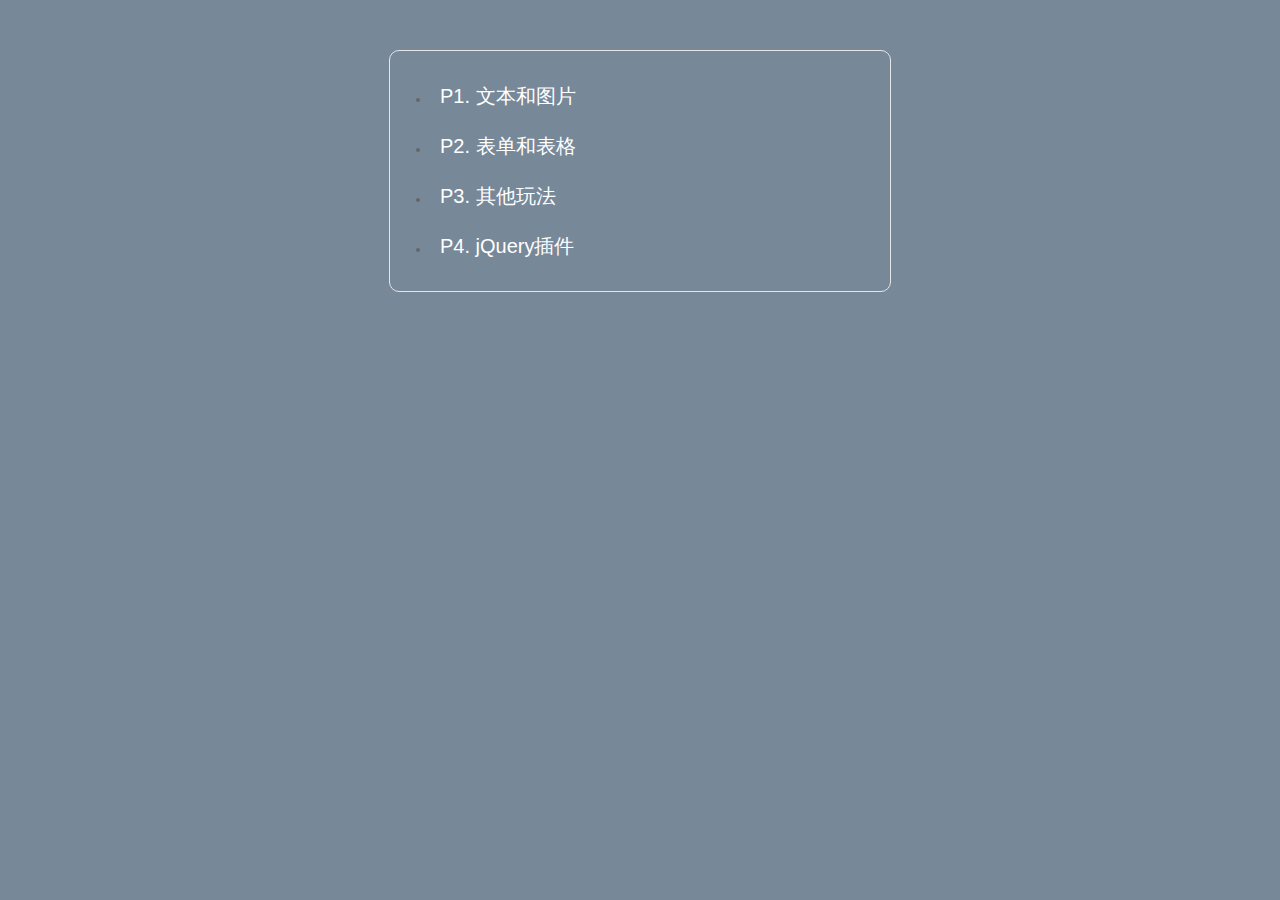
<file: index.html>
<!DOCTYPE html>
<html>
<head>
    <meta charset="utf-8" />
    <title>前端作品列表</title>
    <script type="text/javascript" src="scripts/jquery-3.1.1.js"></script>
    <link rel="stylesheet" type="text/css" href="styles/basic.css" />
    <script type="text/javascript" src="scripts/global.js"></script>
</head>
<body>
    <div id="list">
        <ul>
            <li>
                <h1><a href="#">P1. 文本和图片</a></h1>
                <dl></dl>
            </li>
            <li>
                <h1><a href="#">P2. 表单和表格</a></h1>
                <dl></dl>
            </li>
            <li>
                <h1><a href="#">P3. 其他玩法</a></h1>
                <dl></dl>
            </li>
            <li>
                <h1><a href="#">P4. jQuery插件</a></h1>
                <dl></dl>
            </li>
        </ul>
    </div>
</body>
</html>
</file>
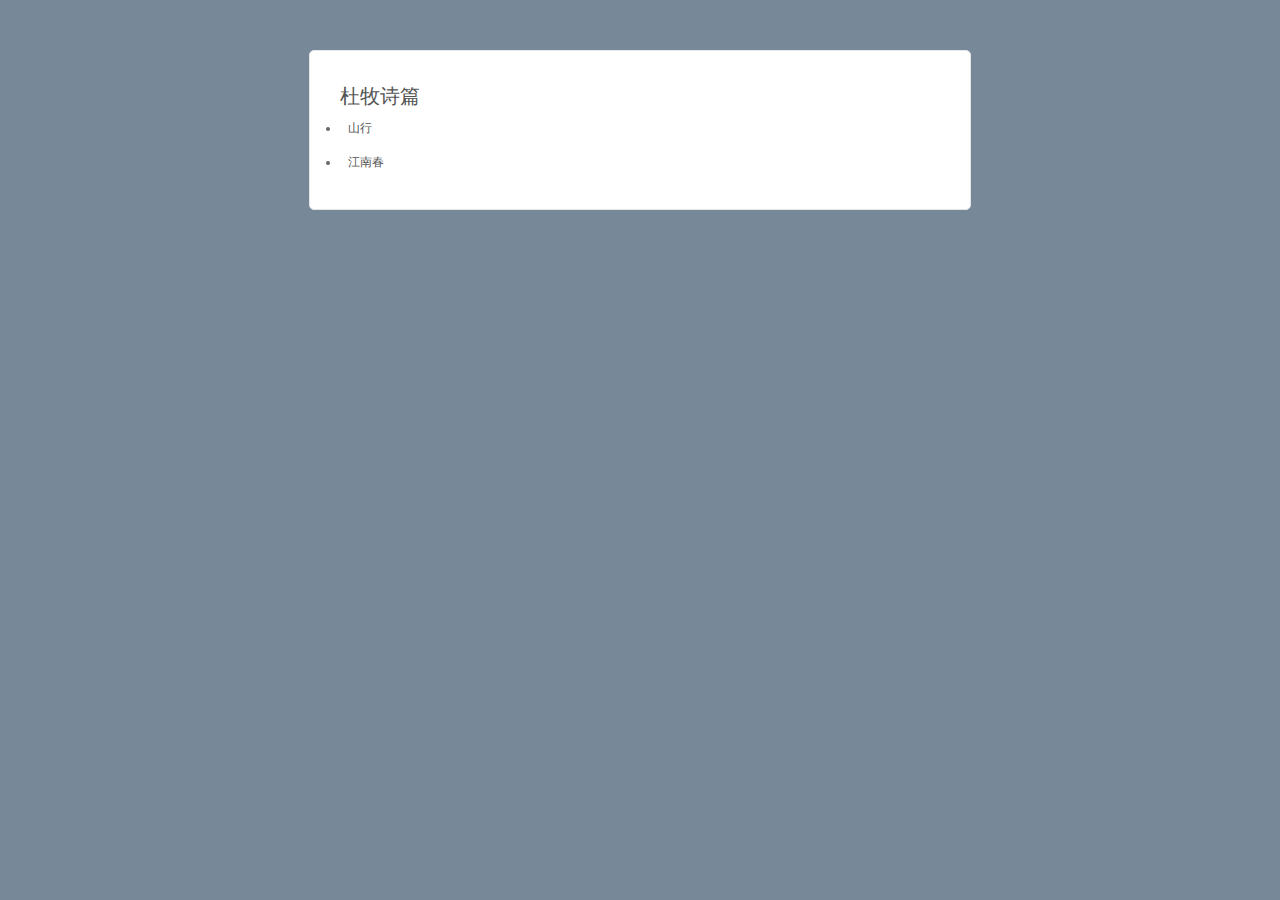
<file: demo11.html>
<!DOCTYPE html>
<html>
<head>
    <meta charset="utf-8" />
    <title>点击文本显示具体信息</title>
    <script type="text/javascript" src="scripts/jquery-3.1.1.js"></script>
    <link rel="stylesheet" type="text/css" href="styles/basic.css" />
    <script type="text/javascript">
        $(function() {
            $('section').hide();
            $('nav a').hover(function(){
                $(this).css('fontWeight', 'bold');
            }, function() {
                $(this).css('fontWeight', 'normal');
            });
            $('nav li a').click(function() {
                if (!$('#imagegallery img')[0]) {
                    var image = '<img alt="displayImage" />'
                    $('#imagegallery').append(image);
                }
                var id = $(this).attr('href').split('#')[1];
                if ($('#'+id).is(':hidden')) {
                    $('section[id!='+id+']').hide(600);
                    $('#'+id).show(600);
                }
                $('#imagegallery').css({
                    'height': '200px',
                    'overflow': 'hidden',
                    'margin-left': '30px'
                }).children('img').attr('src', 'images/'+id+'.jpg');
                return false;
            })

        })
    </script>
    <style type="text/css">
        p {
            padding-left: 20px;
            font-size: 20px;
        }
        nav li {
            padding: 8px;
        }
    </style>
</head>
<body>
    <article id="container">
        <h1>杜牧诗篇</h1>
        <nav>
            <ul>
                <li><a href="#poem1">山行</a></li>
                <li><a href="#poem2">江南春</a></li>
            </ul>
        </nav>
        <section id="poem1">
            <h2>山行</h2>
            <p>远上寒山石径斜，白云生处有人家。</p>
            <p>停车坐爱枫林晚，霜叶红于二月花。</p>
        </section>
        <section id="poem2">
            <h2>江南春</h2>
            <p>千里莺啼绿映红，水村山郭酒旗风。</p>
            <p>南朝四百八十寺，多少楼台烟雨中。</p>
        </section>
        <div id="imagegallery"></div>
    </article>
</body>
</html>
</file>
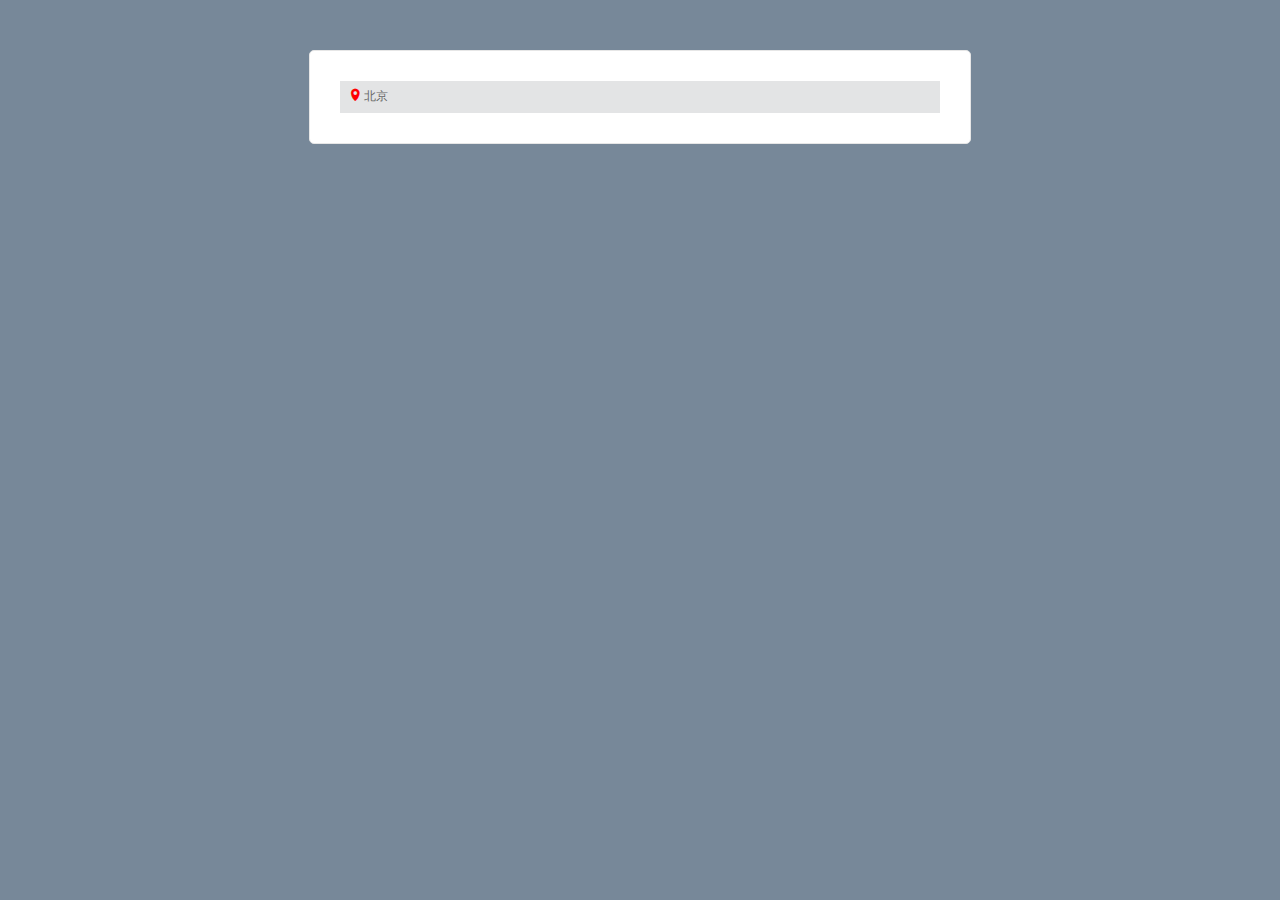
<file: demo12.html>
<!DOCTYPE html>
<html>
<head>
    <meta charset="utf-8" />
    <title>鼠标悬浮显示信息</title>
    <script type="text/javascript" src="scripts/jquery-3.1.1.js"></script>
    <link rel="stylesheet" type="text/css" href="styles/basic.css" />
    <link href="lib/Hui-iconfont/1.0.8/iconfont.css" rel="stylesheet" type="text/css">
    <script type="text/javascript">
        $(function() {
            var list = ['北京','上海', '天津', '重庆', '河北', 
                        '山西', '河南', '辽宁', '吉林', '黑龙江',
                        '内蒙古', '江苏', '山东', '安徽', '浙江',
                        '福建', '湖北', '湖南', '广东', '广西',
                        '江西', '四川', '海南', '贵州', '云南',
                        '西藏', '陕西', '甘肃', '青海', '宁夏',
                        '新疆', '港澳', '台湾', '钓鱼岛', '海外'];
            for (var i=0; i<list.length; i++) {
                var html = '<div class="item"><a href="">' + list[i] + '</a></div>';
                $('.dl').append(html);
            }
            $('.dd').hover(function() {
                $('.dl').show();
            }, function() {
                $('.dl').hide();
            }) 
        })
    </script>
    <style type="text/css">
        .nav {
            position: relative;
            height: 32px;
            background-color: #e3e4e5;
        }
        .dt {
            height: 30px;
            line-height: 28px;
            padding: 0 8px;
            position: relative;
            z-index: 1;
            float: left;
            overflow: hidden;
            border: 1px solid #e3e4e5;
        }
        .dd {
            position: relative;
            z-index: 21;
        }
        .dl {
            position: absolute;
            top: 30px;
            background-color: #fff;
            border: 1px solid #ccc;
            box-shadow: 1px 2px 1px rgba(0, 0, 0, .1);
            line-height: 24px;
            display: none;
            width: 342px;
            padding: 10px;
        }
        .item {
            float: left;
            width: 65px;
        }
        .item a {
            padding: 4px 8px;
            display: block;
        }
        .dd:hover .dt {
            background-color: #fff; 
            border-color: #ccc;
            border-bottom: none;
            height: 31px;
        }
        .dd:hover .dl {
            background-color: #fff; 
            display: block;
        }
        .red {
            color: red;
        }
   
    </style>
</head>
<body>
    <div id="container">
        <div class="nav">
            <div class="dd">
                <div class="dt">
                    <i class="Hui-iconfont red">&#xe671;</i>
                    <span>北京</span>
                </div>
                <div class="dl"></div>       
            </div>            
        </div>
    </div>
</body>
</html>
</file>
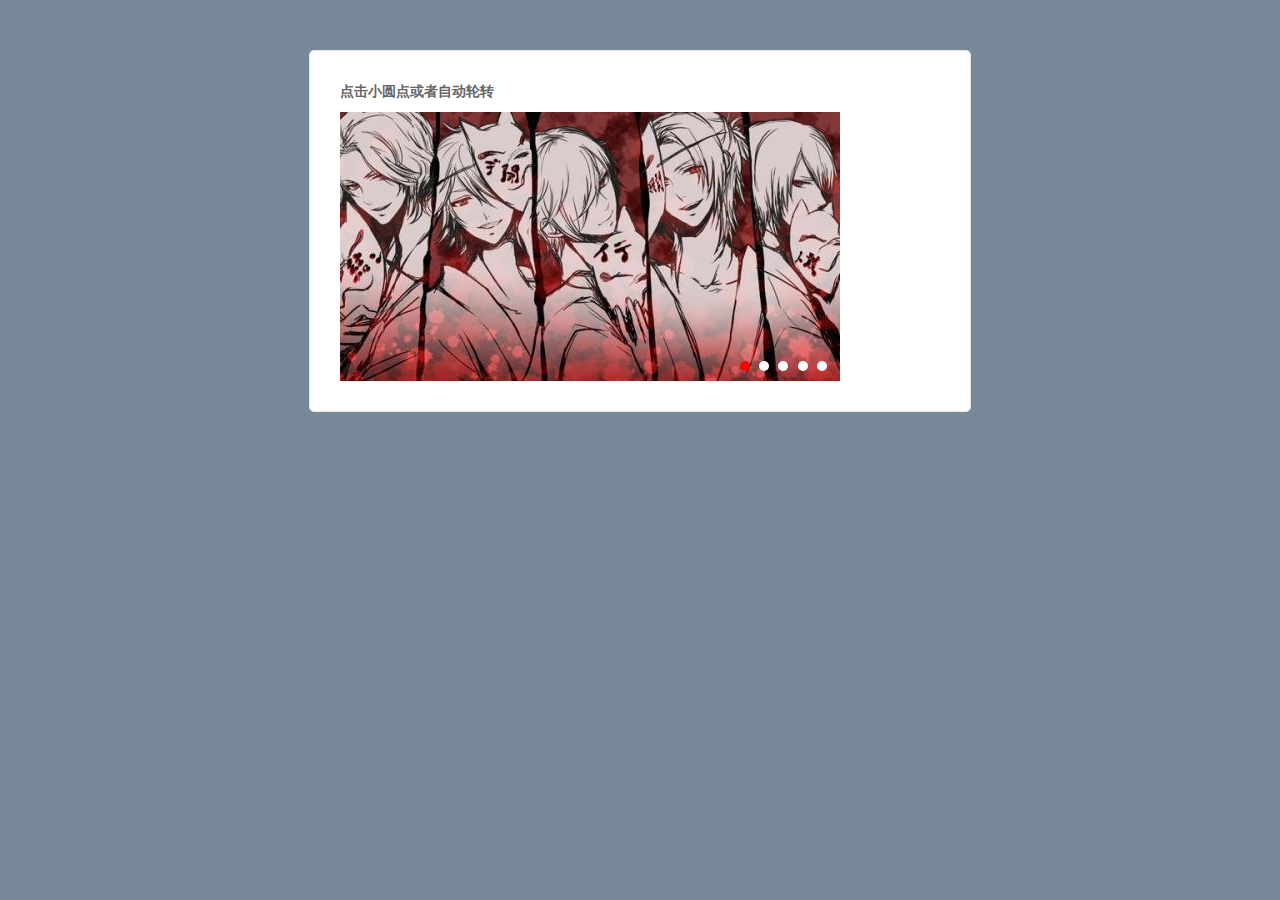
<file: demo13.html>
<!DOCTYPE html>
<html>
<head>
    <meta charset="utf-8" />
    <title>图片轮转</title>
    <script type="text/javascript" src="scripts/jquery-3.1.1.js"></script>
    <link rel="stylesheet" type="text/css" href="styles/basic.css" />
    <link href="lib/Hui-iconfont/1.0.8/iconfont.css" rel="stylesheet" type="text/css">
    <script type="text/javascript">
        $(function() {
            $('#images img:gt(0)').hide();
            var index = 0;
            var time;
            $('#btn div').click(function() {
                clearInterval(time);  //清除setInterval
                index = $('#btn div').index(this);  //当前索引值
                $(this).css('backgroundColor', 'red').siblings().css('backgroundColor', 'white');
                $('#images img:eq('+index+')').show().siblings().hide();
                //设定每隔2秒自动切换图片
                time = setInterval(function() {
                    if (index < 5) {
                        index++;                    
                    } else {
                        index = 0;
                    }
                    $('#btn div:eq('+index+')').trigger('click');
                }, 2000)
            });
            //初始化
            $('#btn div:eq(0)').trigger('click');
        })
    </script>
    <style type="text/css">
        #manga {
            position: relative;
            height: 300px;
            width: 500px;
            overflow: hidden;
        }
        #btn {
            position: absolute;
            right: 10px;
            bottom: 5px; 
            z-index: 99;
        }
        #btn div {
            display: inline-block;
            height: 10px;
            width: 10px;
            margin: 0 3px;
            border-radius: 50%;
            cursor: pointer;
            background-color: white;
        }
        .red {
            background-color: red;
        }
        h3 {
            padding-bottom: 10px;
        }       
    </style>
</head>
<body>
    <div id="container">
        <div id="manga">
            <h3>点击小圆点或者自动轮转</h2>
            <div id="images">
                <img src="images/50030001.jpg" />
                <img src="images/50030002.jpg" />
                <img src="images/50030003.jpg" />
                <img src="images/50030004.jpg" />
                <img src="images/50030005.jpg" />            
            </div>
            <div id="btn">
                <div></div>
                <div></div>
                <div></div>
                <div></div>
                <div></div>
            </div>
        </div>
    </div>
</body>
</html>
</file>
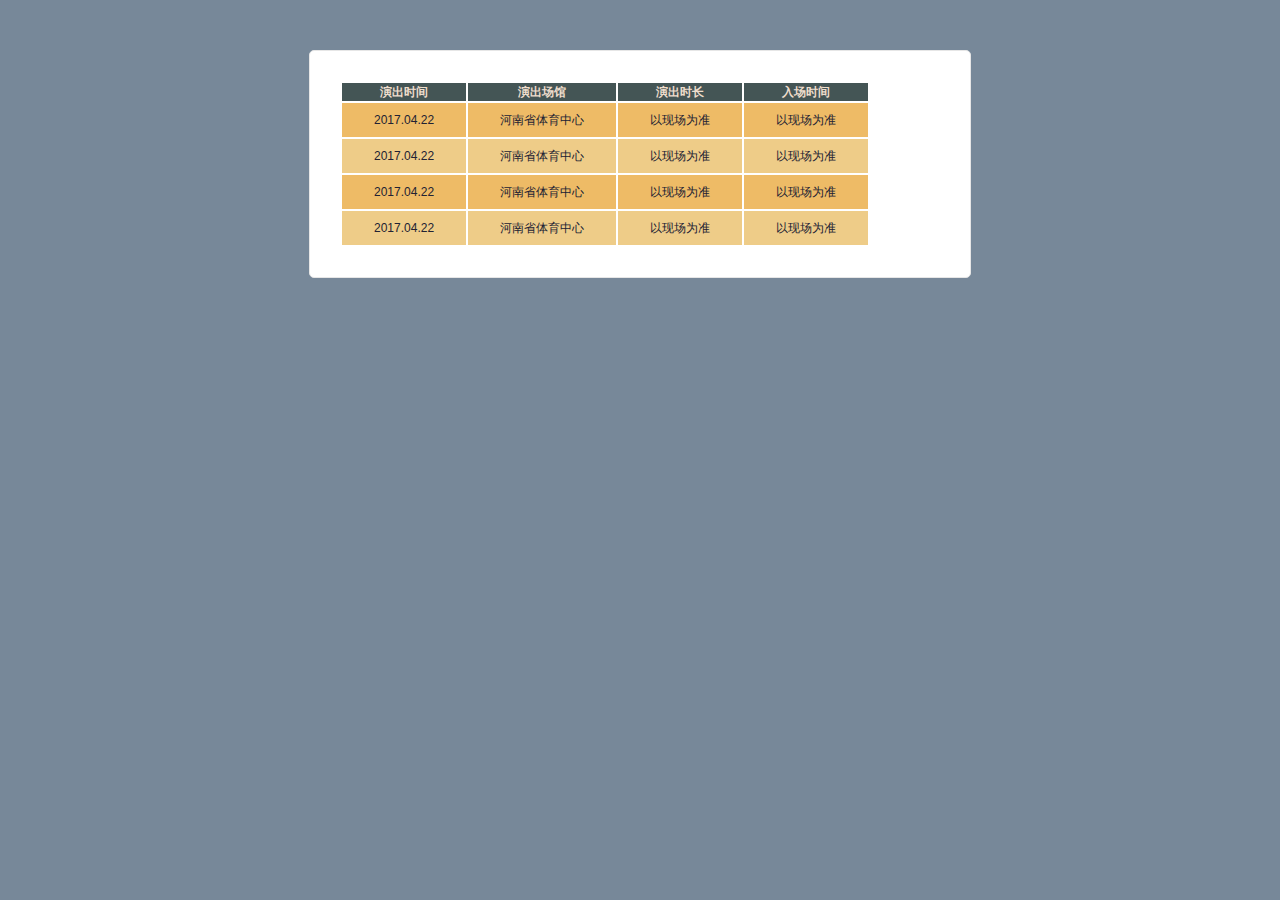
<file: demo21.html>
<!DOCTYPE html>
<html>
<head>
    <meta charset="utf-8" />
    <title>表格变色</title>
    <script type="text/javascript" src="scripts/jquery-3.1.1.js"></script>
    <link rel="stylesheet" type="text/css" href="styles/basic.css" />
    <script type="text/javascript">
        $(function() {
            $('tbody tr:odd').addClass('odd');
            $('tbody tr').hover(function() {
                $(this).toggleClass('highlight');
            })
        })
    </script>
    <style type="text/css">
        th {
            color: #edc;
            background-color: #455;
        }
        td {
            color: #223;
            background-color: #eb6;
            padding: 8px 32px;
        }
        tr.odd td {
            color: #223;
            background-color: #ec8;
        }
        tr.highlight td {
            color: #223;
            background-color: #cba;
        }
    </style>
</head>
<body>
    <div id="container">
        <div id="band">            
            <table>
                <thead>
                    <tr>
                        <th>演出时间</th>
                        <th>演出场馆</th>
                        <th>演出时长</th>
                        <th>入场时间</th>
                    </tr>
                </thead>
                <tbody>
                    <tr>
                        <td>2017.04.22</td>
                        <td>河南省体育中心</td>
                        <td>以现场为准</td>
                        <td>以现场为准</td>
                    </tr>
                    <tr>
                        <td>2017.04.22</td>
                        <td>河南省体育中心</td>
                        <td>以现场为准</td>
                        <td>以现场为准</td>
                    </tr>
                    <tr>
                        <td>2017.04.22</td>
                        <td>河南省体育中心</td>
                        <td>以现场为准</td>
                        <td>以现场为准</td>
                    </tr>
                    <tr>
                        <td>2017.04.22</td>
                        <td>河南省体育中心</td>
                        <td>以现场为准</td>
                        <td>以现场为准</td>
                    </tr>
                </tbody>
            </table>           
        </div>
    </div>
</body>
</html>
</file>
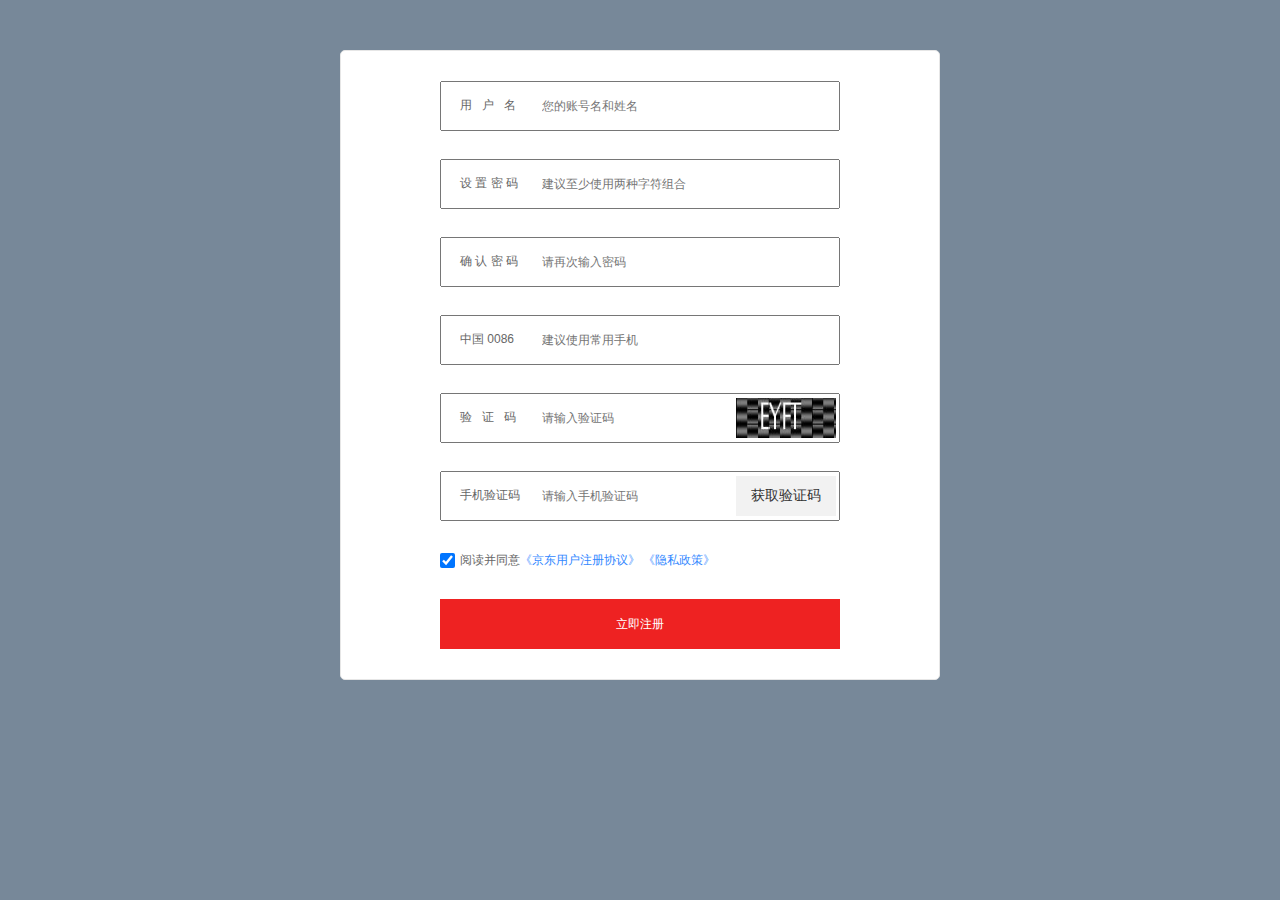
<file: demo22.html>
<!DOCTYPE html>
<html>
<head>
    <meta charset="utf-8" />
    <title>jq实现JD注册界面</title>
    <script type="text/javascript" src="scripts/jquery-3.1.1.js"></script>
    <link rel="stylesheet" type="text/css" href="styles/basic.css" />
    <link rel="stylesheet" type="text/css" href="lib/Hui-iconfont/1.0.8/iconfont.css">
    <script type="text/javascript">
        $(function() { 
            var arr = ['用   户   名', '设 置 密 码', '确 认 密 码', '中国 0086', '验   证   码', '手机验证码'];
            var txt = ['支持中文、字母、数字、"_"、"-"的组合，4-20个字符',
                        '建议使用字母、数字和符号两种及以上的组合，6-20个字符',
                        '请再次输入密码',
                        '完成验证后，你可以用该手机登陆和找回密码',
                        '看不清？点击图片更换验证码']
            $('input:lt(6)').each(function(index) {
                var pos = $(this).position();
                var id = $(this).attr('id');
                //为input绑定label
                $('<label />').text(arr[index]).attr('for', id).insertBefore(this)
                .css({'left': pos.left, 'top': pos.top});
                //为input绑定focus和blur事件
                if (index < 5) {
                    $(this).focus(function() {
                        $(this).next().html('<i class="Hui-iconfont Hui-iconfont-tishi"></i>'+ ' '+ txt[index]);
                    }).blur(function() {
                        $(this).next().empty();
                    })                   
                }
            })
            //加入验证码图片
            pos = $('#v-code').position();
            $('<a class="image" href=""><img class="vimg" src="images/vcode01.jpg" /></a>').insertAfter('#v-code+p').css({'left': pos.left+296, 'top': pos.top+5})
            .click(function() {
                //模拟换验证码
                var image = $(this).children('img').attr('src');
                if (image == 'images/vcode01.jpg') {
                    $(this).children('img').attr('src', 'images/vcode02.jpg')    
                } else {
                    $(this).children('img').attr('src', 'images/vcode01.jpg')
                }
                return false;               
            })
            //添加获取验证码按钮, 模拟倒计时30秒
            pos = $('#m-code').position();
            var click_bool = true;  //30秒内禁止重复点击
            $('<button class="m-btn">获取验证码</button>').insertAfter('#m-code').css({'left': pos.left+296, 'top': pos.top+5})
            .click(function() {
                if (click_bool) {
                    click_bool = false;
                    var count = 30;
                    var fCount = setInterval(function() {
                        if (count > 0) {
                            count--;
                            $('.m-btn').text(count +'秒');
                        } else {
                            $('.m-btn').text('获取验证码');
                            click_bool = true;
                            clearInterval(fCount);
                        }                   
                    }, 1000)                    
                }
                return false;
            }); 
        })
    </script>
    <style type="text/css">
        * {
          -webkit-box-sizing: border-box;
             -moz-box-sizing: border-box;
                  box-sizing: border-box;
        }
        form {
            margin: 0 auto;
            width: 400px;
            position: relative; 
        }
        input {
            padding-left: 100px;
            height: 50px;
            width: 100%;
            position: relative;
            font: inherit;
        }
        form > div {
            padding: 30px 0;
            display: inline-block;
            position: relative;
        }
        input[type=checkbox] {
            height: 15px;
            width: 15px;
            position: absolute;
            top: 32px;
        }
        input[type=checkbox]+span {
            font-size: 12px;
            margin-left: 20px;
        }
        #submit {
            padding-left: 0;
        }
        form > p {
            padding: 5px;
            height: 28px;
            opacity: .7;
        } 
        label {
            height: 50px;
            width: 100px;
            position: absolute;
            z-index: 11;
            padding: 15px 20px;
            white-space: pre;
        }
        #submit {
            background-color: #e22;
            color: #fff;
            border: 0;
        }
        #container a {
            color: #38f;
        }
        .image, .m-btn {
            position: absolute;
            z-index: 11;
            width: 100px;
            height: 40px;
            overflow: hidden;
        }
        .image img {
            width: 100px;
            height: 40px;           
        }
        .m-btn {
            font-size: 14px;
            color: #333;
            background-color: #f2f2f2;
            border: 0;
            cursor: pointer;
            font-family: inherit;
        }
        button {
            outline:none;
        }
    </style>
</head>
<body>
    <div id="container">
        <form id="register" action="" method="POST">
            <input type="text" id="usename" placeholder="您的账号名和姓名" />
            <p></p>
            <input type="password" id="psw" placeholder="建议至少使用两种字符组合" />
            <p></p>
            <input type="password" id="psw2" placeholder="请再次输入密码" />
            <p></p>
            <input type="text" id="mobile" placeholder="建议使用常用手机" />
            <p></p>
            <input type="text" id="v-code" placeholder="请输入验证码" />
            <p></p>
            <input type="text" id="m-code" placeholder="请输入手机验证码" />
            <div>
                <input type="checkbox" checked="checked" /><span>阅读并同意<a href="">《京东用户注册协议》</a> <a href="">《隐私政策》</a></span>                   
            </div>
            <input type="submit" id="submit" value="立即注册" />
        </form>
    </div>
</body>
</html>
</file>
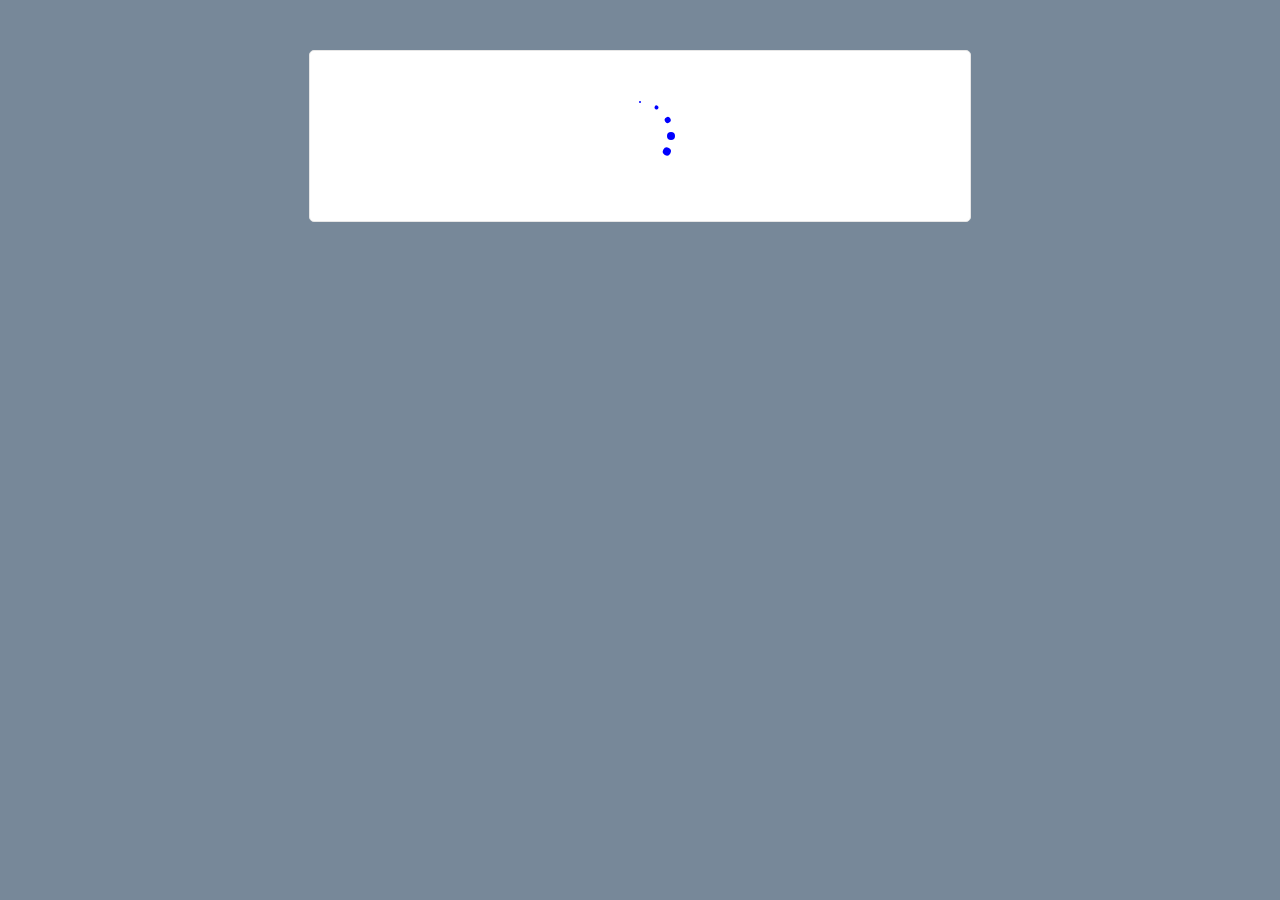
<file: demo31.html>
<!DOCTYPE html>
<html>
<head>
    <meta charset="utf-8" />
    <title>模拟 Loading...</title>
    <script type="text/javascript" src="scripts/jquery-3.1.1.js"></script>
    <link rel="stylesheet" type="text/css" href="styles/basic.css" />
    <script type="text/javascript">
        $(function() {
            var degInt = 0;
            //创建12个立柱，并递增倾斜30度
            for (var i=0; i<12; i++) {
                $('#square').append('<div><div></div></div>');  
                prepare(degInt, '#square>div:last');
                degInt += 30;  //相隔30度     
            }
            var hand = 0;
            var arr = [];
            time = setInterval(function() {
                if (hand == 12) hand = 0;
                arr = [hand, hand+1, hand+2, hand+3, hand+4];
                //循环添加相应的类，并删除其他元素同样的类
                arr.forEach(function(value, index, array) {
                    if (value > 11) value -= 12
                    $('#square>div:eq(' + value + ')').children().addClass('circle'+index);
                    $('#square>div:eq(' + value + ')').siblings().children().removeClass('circle'+index);
                })
                hand++;
            }, 50)
            //设置旋转度数
            //参数一是度数，参数二是目标元素
            function prepare(degInt, targetElement) {
                if (degInt == 360) degInt = 0;
                var degValue = 'rotate(' + degInt +'deg)';
                var degArray = {
                    'transform': degValue,
                    '-ms-transform': degValue,   
                    '-moz-transform': degValue,   
                    '-webkit-transform': degValue,
                    '-o-transform': degValue,               
                }
                $(targetElement).css(degArray).show();                          
            }
            
        })
    </script>
    <style type="text/css">
        #square {
            margin: 20px auto;
            height: 70px;
            width: 70px;
            position: relative;
        }
        #square>div {
            height: 70px;
            width: 10px;
            position: absolute;
            margin-left: 30px;
        }
        #square>div>div {
            border-radius: 50%;
            background-color: blue;
            margin: 0 auto;
        }
        .circle0 {
            height: 2px;
            width: 2px; 
        }
        .circle1 {
            height: 4px;
            width: 4px; 
        }
        .circle2 {
            height: 6px;
            width: 6px; 
        }
        .circle3 {
            height: 8px;
            width: 8px; 
        }
        .circle4 {
            height: 8px;
            width: 8px; 
        }
    </style>
</head>
<body>
    <div id="container">
        <div id="square">
        </div>
    </div>
</body>
</html>
</file>
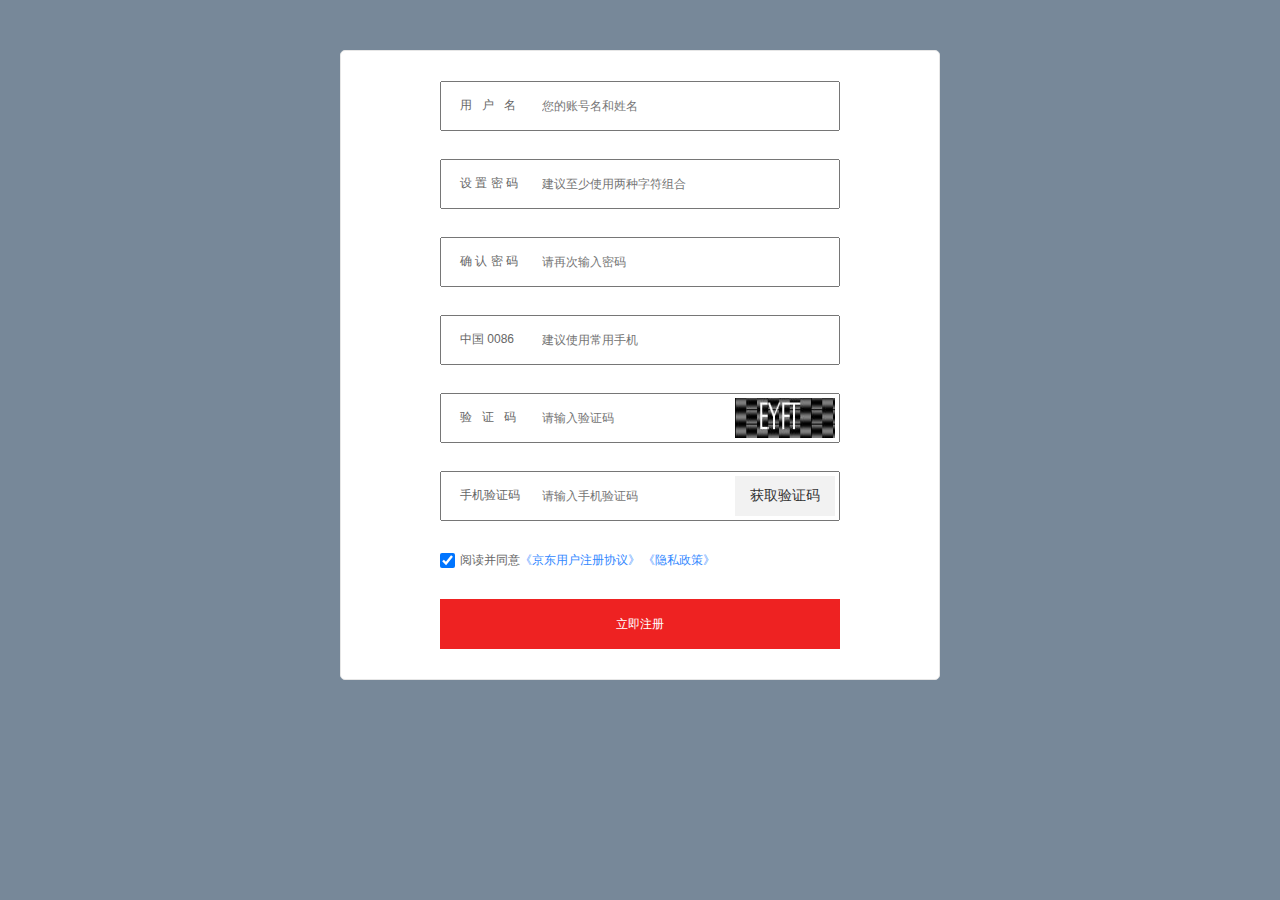
<file: demo41.html>
<!DOCTYPE html>
<html>
<head>
    <meta charset="utf-8" />
    <title>表单验证 validation</title>
    <script type="text/javascript" src="scripts/jquery-3.1.1.js"></script>
    <script type="text/javascript" src="scripts/jquery.validate.js"></script>
    <script type="text/javascript" src="scripts/messages_zh.js"></script>
    <script type="text/javascript" src="scripts/form_validation.js"></script>
    <link rel="stylesheet" type="text/css" href="styles/basic.css" />
    <link rel="stylesheet" type="text/css" href="lib/Hui-iconfont/1.0.8/iconfont.css">
    <script type="text/javascript">
        $(function() {
            //表格提示
            $('input:lt(5)').focus(function() {
                $(this).next('p').css('visibility', 'visible');
            }).blur(function() {
                $(this).next('p').css('visibility', 'hidden');
            });
            //模拟换验证码
            $('.image').click(function() {
                var image = $(this).children('img').attr('src');
                if (image == 'images/vcode01.jpg') {
                    $(this).children('img').attr('src', 'images/vcode02.jpg')    
                } else {
                    $(this).children('img').attr('src', 'images/vcode01.jpg')
                }
                return false;               
            })
            //获取验证码按钮, 模拟倒计时30秒
            pos = $('#m-code').position();
            var click_bool = true;  //30秒内禁止重复点击
            $('.m-btn').click(function() {
                if (click_bool) {
                    click_bool = false;
                    var count = 30;
                    var fCount = setInterval(function() {
                        if (count > 0) {
                            count--;
                            $('.m-btn').text(count +'秒');
                        } else {
                            $('.m-btn').text('获取验证码');
                            click_bool = true;
                            clearInterval(fCount);
                        }                   
                    }, 1000)                    
                }
                return false;
            });             
        })
    </script>
    <style type="text/css">
        * {
          -webkit-box-sizing: border-box;
             -moz-box-sizing: border-box;
                  box-sizing: border-box;
        }
        form {
            margin: 0 auto;
            width: 400px;
            position: relative; 
        }
        form > div {
            position: relative;
            width: 100%;
        }
        .form-agree {
            padding: 30px 0;
        }
        input {
            padding-left: 100px;
            height: 50px;
            width: 100%;
            position: relative;
            font: inherit;
            outline:none;
        }
        .msg {
            padding: 5px;
            height: 28px;
            opacity: .5; 
            visibility:hidden;
        }
        input[type=checkbox] {
            height: 15px;
            width: 15px;
            position: absolute;
            top: 32px;
        }
        input[type=checkbox]+span {
            font-size: 12px;
            margin-left: 20px;
        }
        #submit {
            padding-left: 0;
        }
        label {
            height: 50px;
            width: 100px;
            position: absolute;
            z-index: 11;
            padding: 15px 20px;
            white-space: pre;
        }
        #submit {
            background-color: #e22;
            color: #fff;
            border: 0;
        }
        #container a {
            color: #38f;
        }
        .image, .m-btn {
            position: absolute;
            z-index: 11;
            width: 100px;
            height: 40px;
            overflow: hidden;
            position: absolute;
            right: 5px;
            top: 5px;
            outline: none;
        }
        .image img {
            width: 100px;
            height: 40px;           
        }
        .m-btn {
            font-size: 14px;
            color: #333;
            background-color: #f2f2f2;
            border: 0;
            cursor: pointer;
            font-family: inherit;
        }
    </style>
</head>
<body>
    <div id="container">
        <form id="register" action="" method="POST">
            <div>
                <label for="username">用   户   名</label>
                <input type="text" id="username" name="username" placeholder="您的账号名和姓名" />
                <p class="msg"><i class="Hui-iconfont Hui-iconfont-tishi"></i> 支持中文、字母、数字、"_"、"-"的组合，4-20个字符</p>                
            </div>
            <div>
                <label>设 置 密 码</label>
                <input type="password" id="psw" name="psw" placeholder="建议至少使用两种字符组合" />
                <p class="msg"><i class="Hui-iconfont Hui-iconfont-tishi"></i> 建议使用字母、数字和符号两种及以上的组合，6-20个字符</p>                
            </div>
            <div>
                <label>确 认 密 码</label>
                <input type="password" id="psw2" name="psw2" placeholder="请再次输入密码" />
                <p class="msg"><i class="Hui-iconfont Hui-iconfont-tishi"></i> 请再次输入密码</p>                
            </div>
            <div>
                <label>中国 0086</label>
                <input type="text" id="mobile" name="mobile" placeholder="建议使用常用手机" />
                <p class="msg"><i class="Hui-iconfont Hui-iconfont-tishi"></i> 完成验证后，你可以用该手机登陆和找回密码</p>
            </div>
            <div>
                <label>验   证   码</label>            
                <input type="text" id="v-code" placeholder="请输入验证码" />
                <p class="msg"><i class="Hui-iconfont Hui-iconfont-tishi"></i> 看不清？点击图片更换验证码</p>
                <a class="image" href=""><img class="vimg" src="images/vcode01.jpg" /></a>           
            </div>
            <div>
                <label>手机验证码</label>
                <input type="text" id="m-code" placeholder="请输入手机验证码" />
                <button class="m-btn">获取验证码</button>            
            </div>
            <div class="form-agree">
                <input type="checkbox" checked="checked" /><span>阅读并同意<a href="">《京东用户注册协议》</a> <a href="">《隐私政策》</a></span>                   
            </div>
            <input type="submit" id="submit" value="立即注册" />
        </form>
    </div>
</body>
</html>
</file>
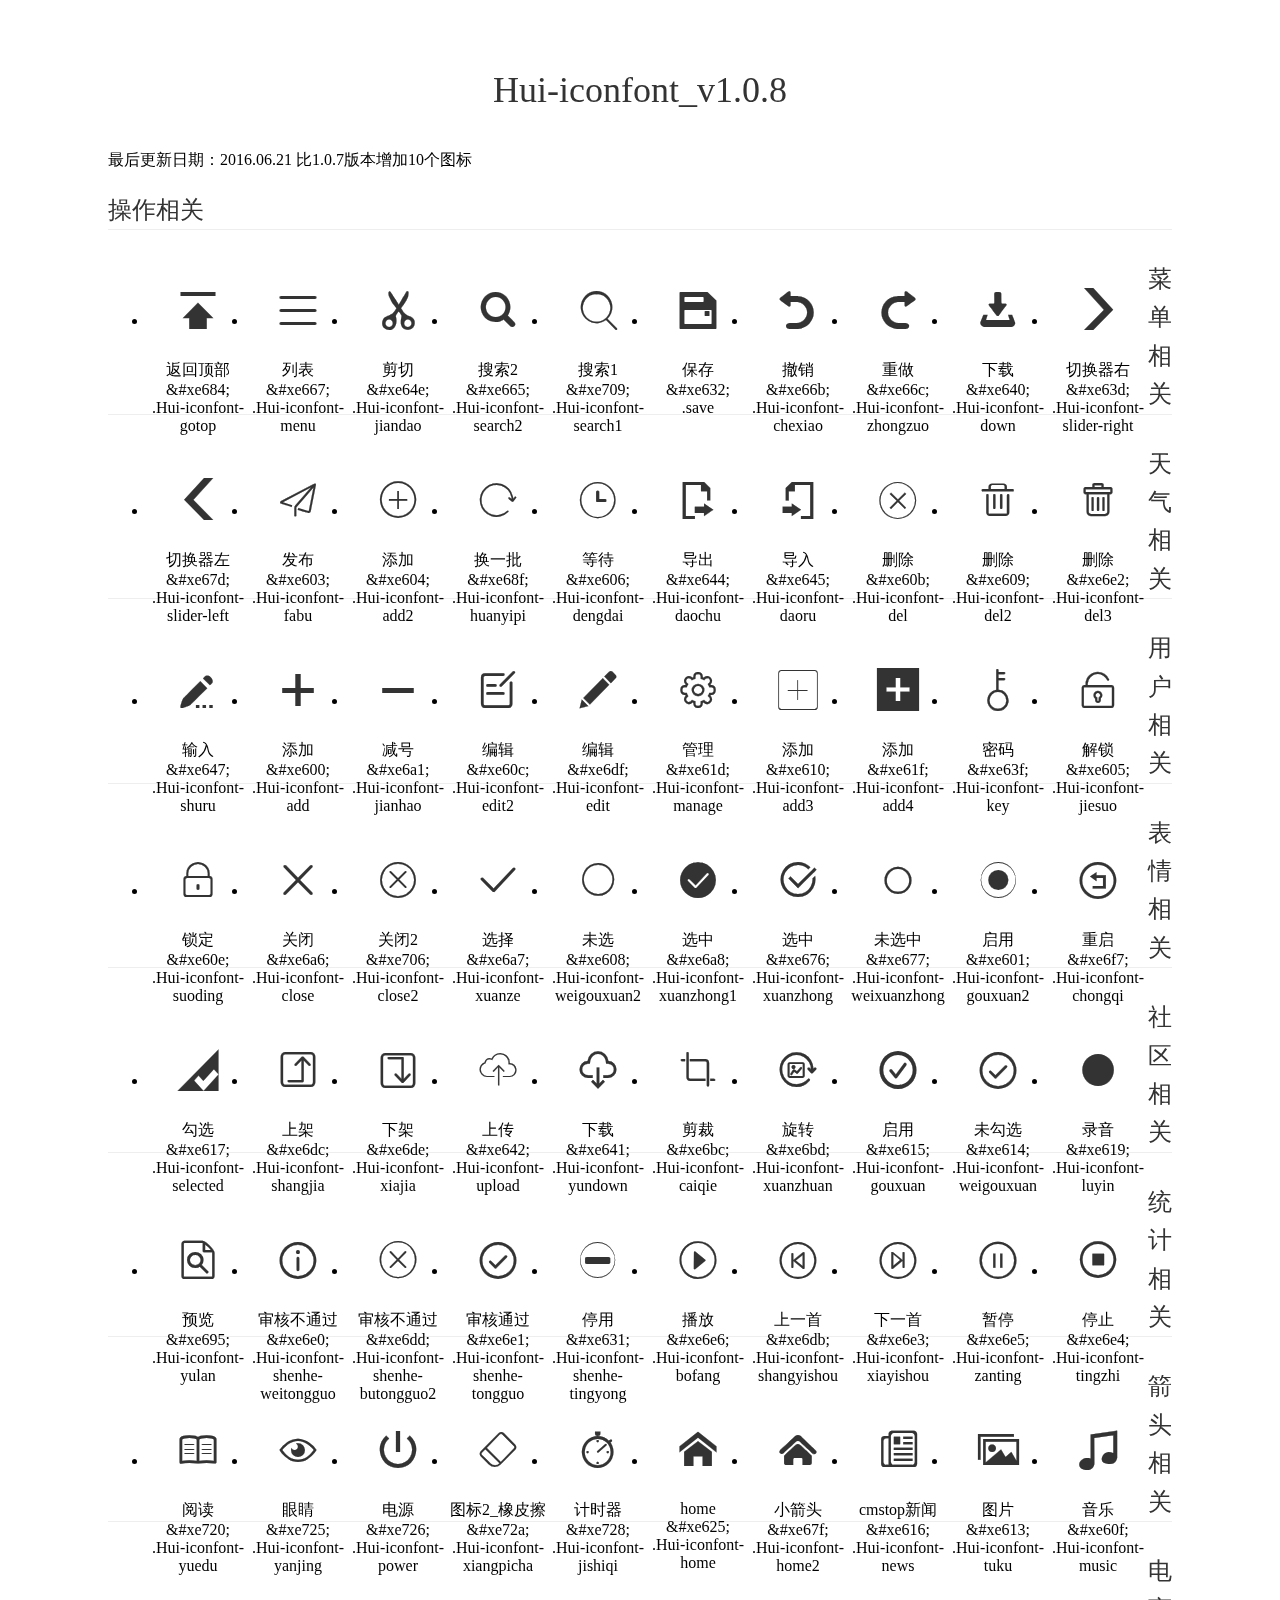
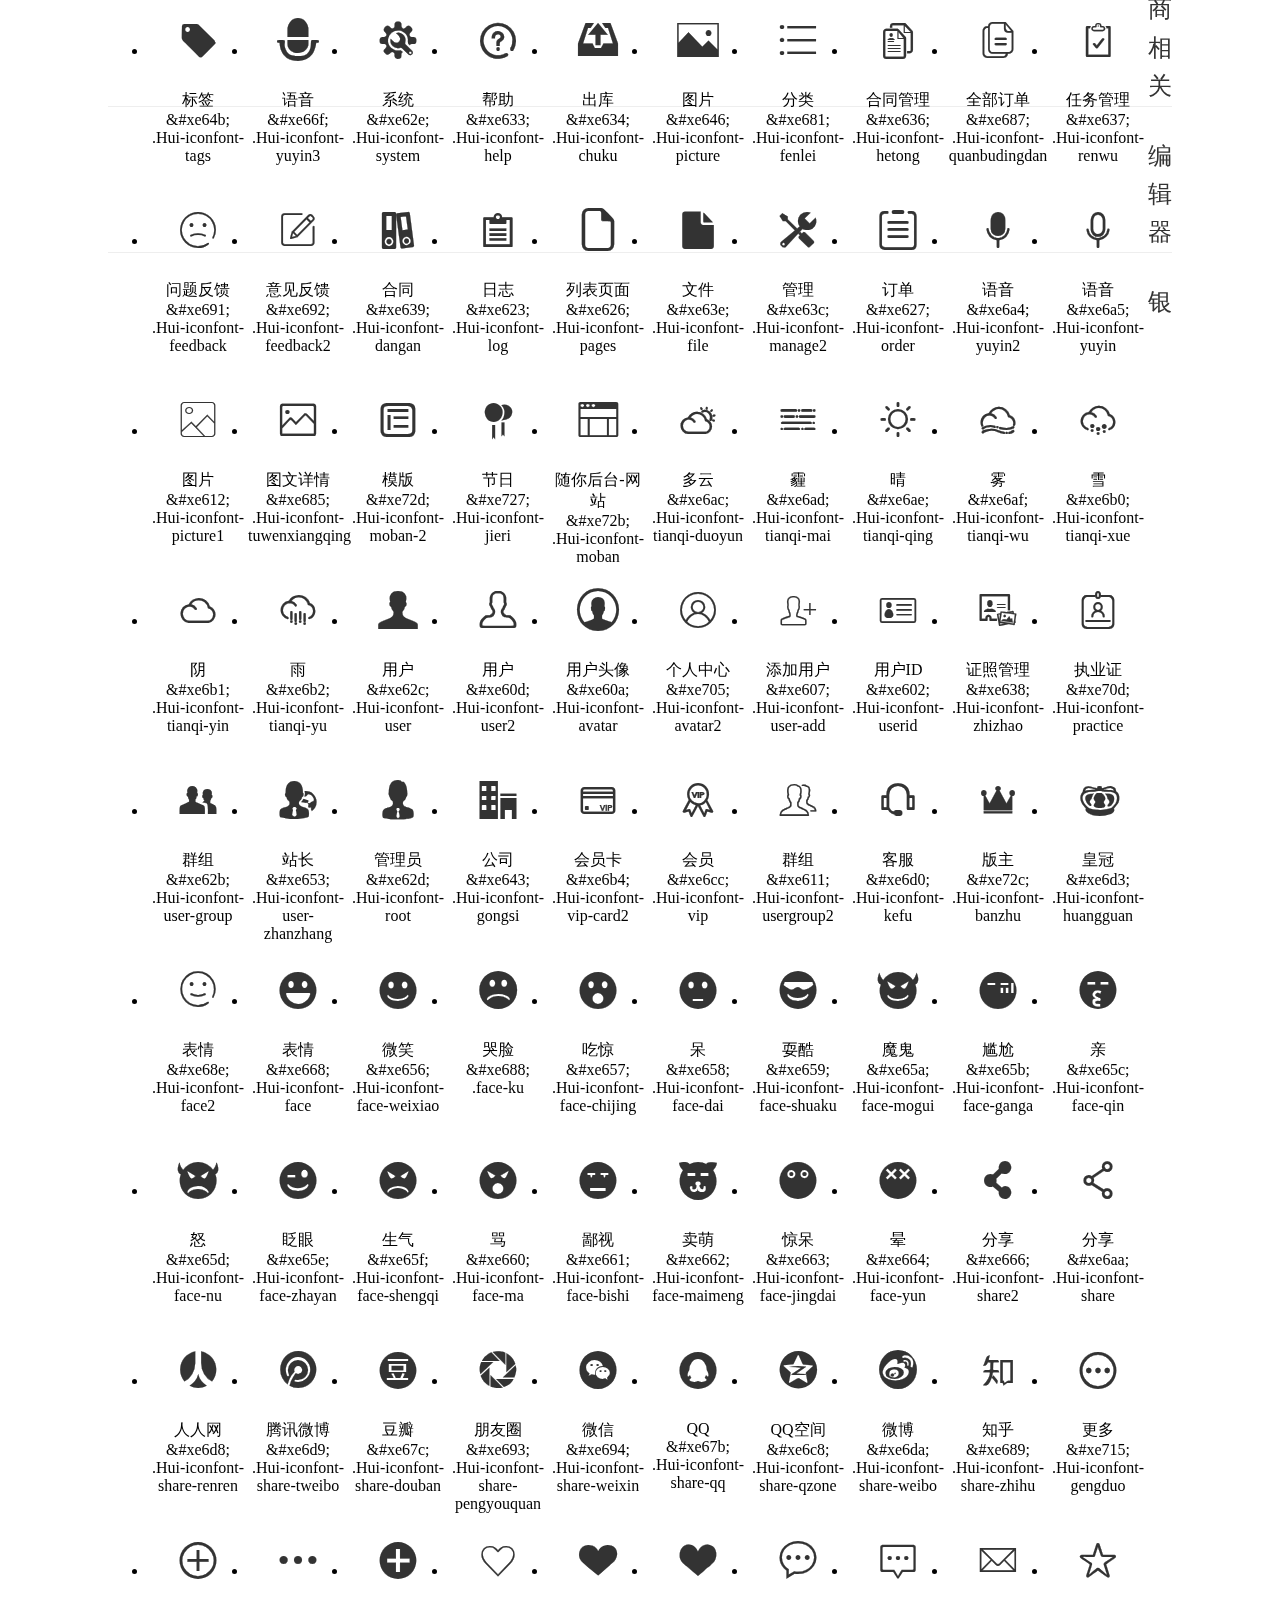
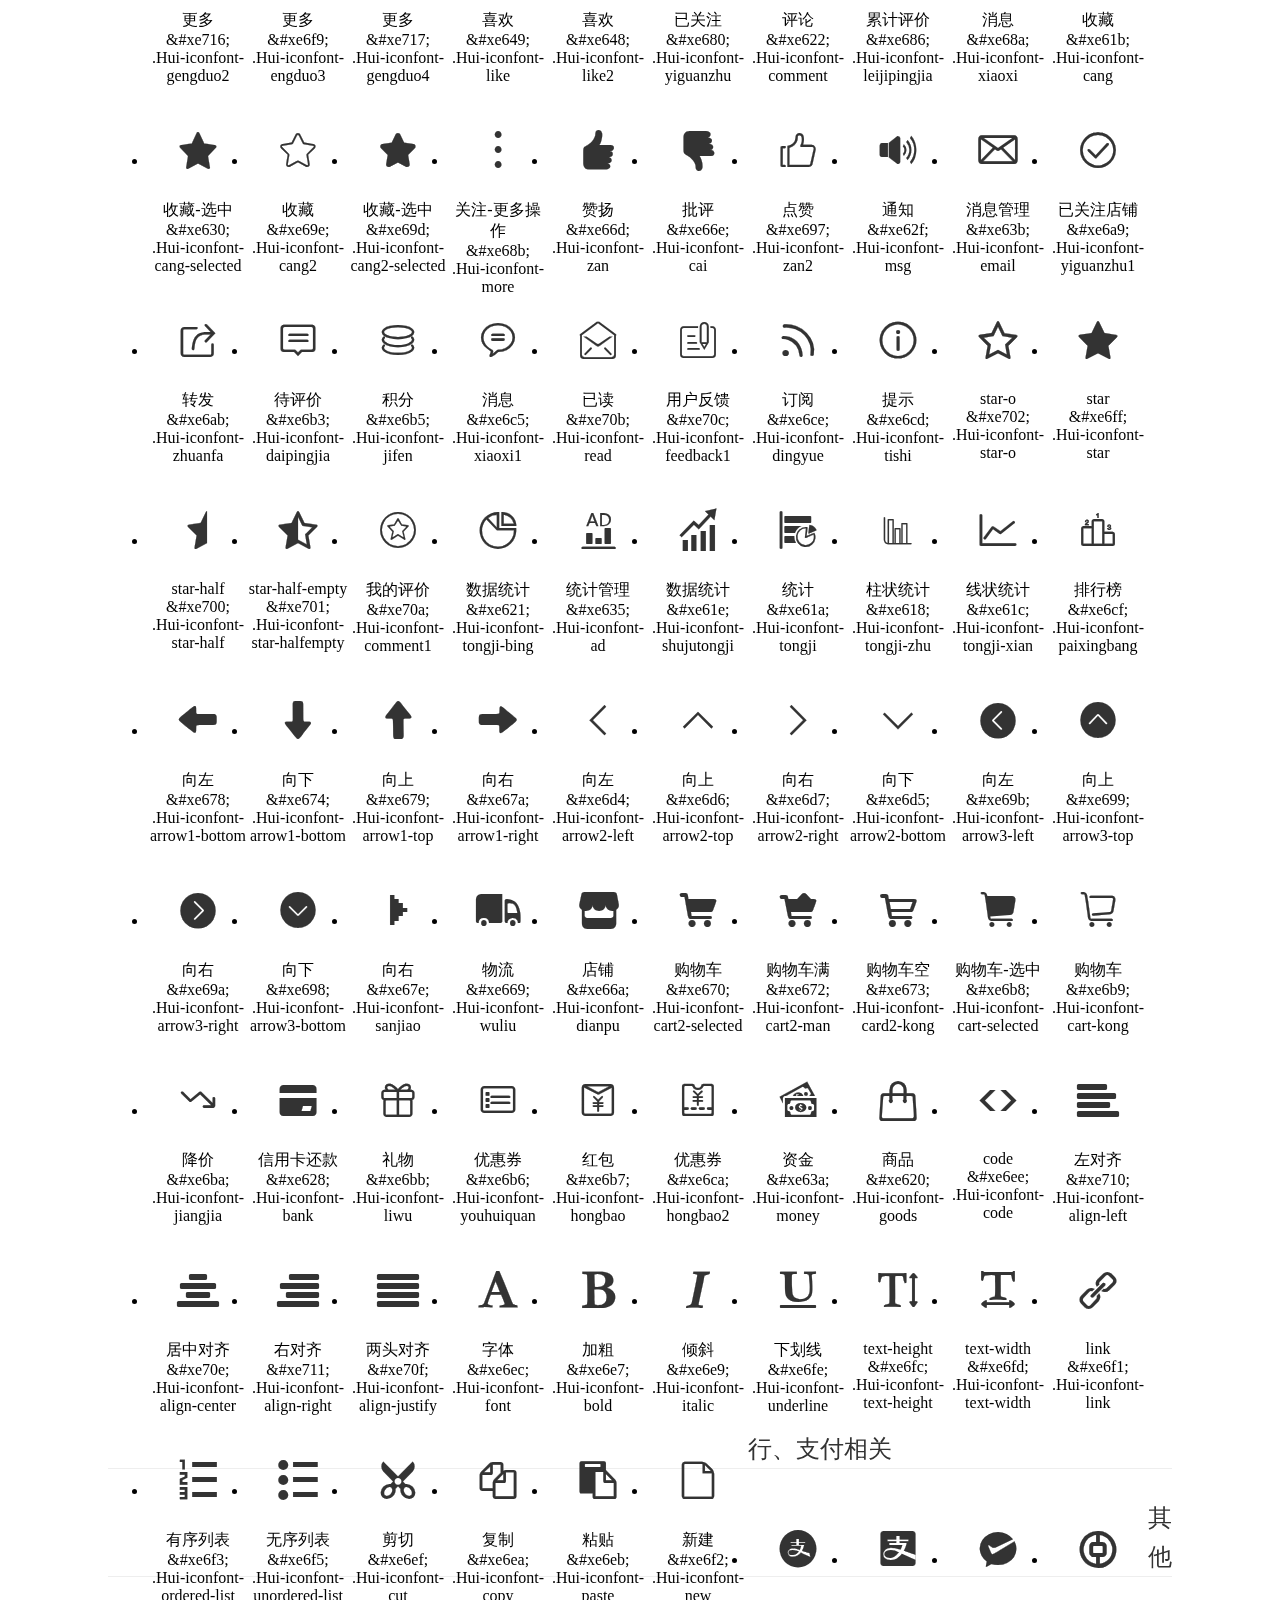
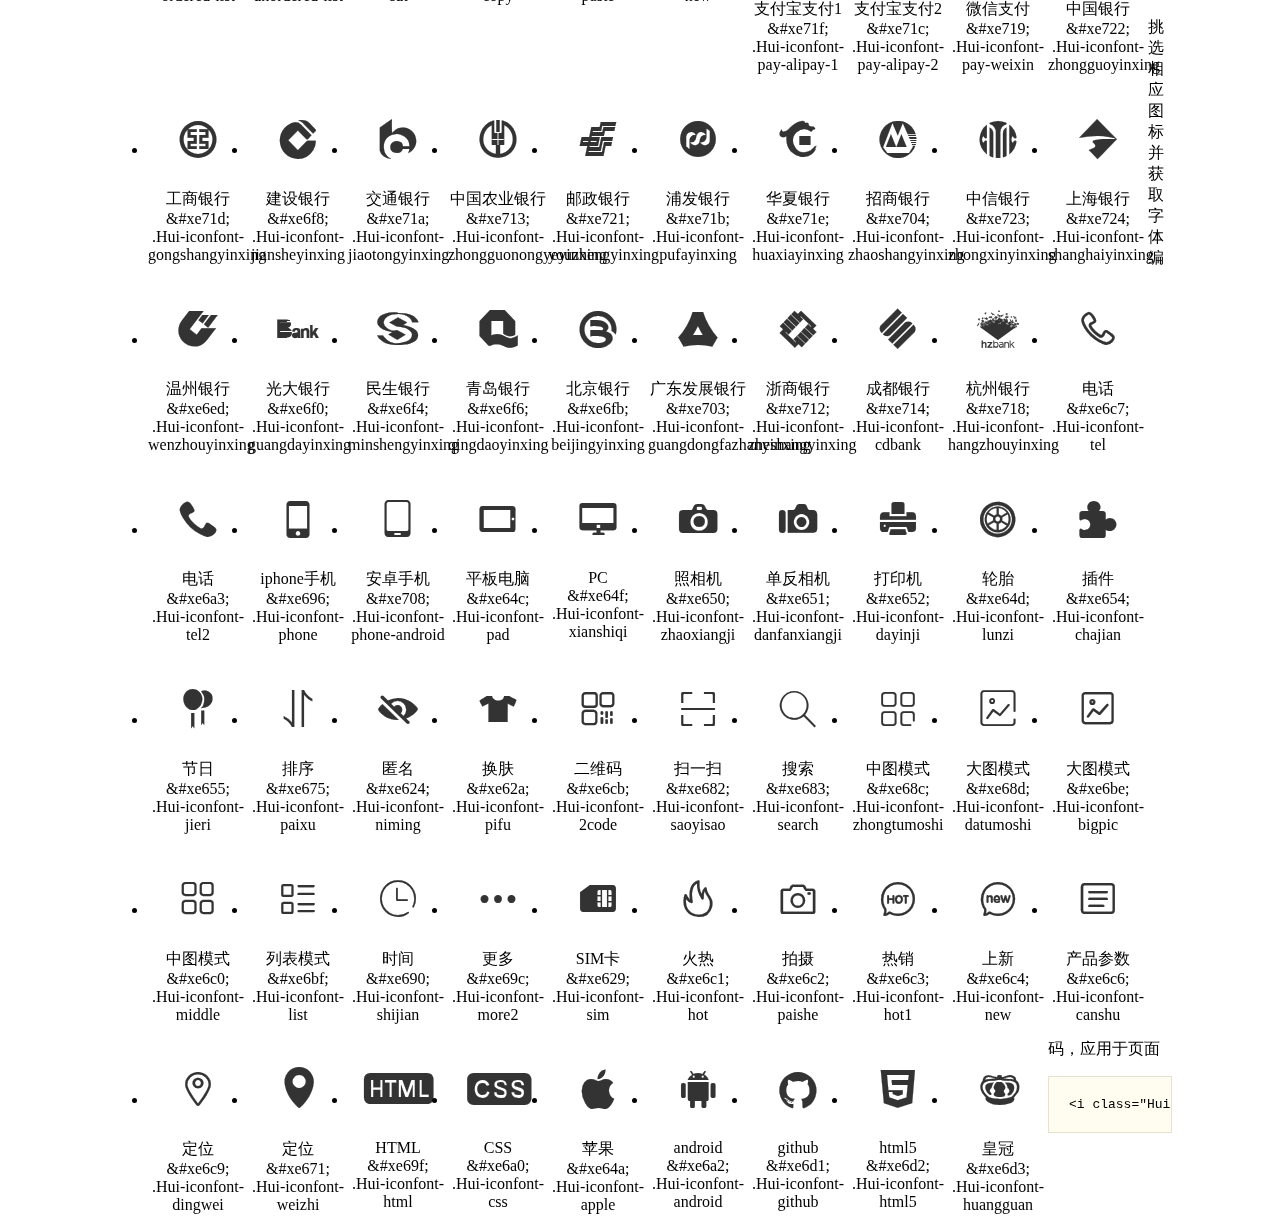
<file: lib/Hui-iconfont/1.0.8/demo.html>
<!DOCTYPE html>
<html>
<head>
<meta charset="utf-8"/>
<title>Hui-iconfont_v1.0.8</title>
<link href="http://static.h-ui.net/h-ui/css/H-ui.min.css" rel="stylesheet" type="text/css" />
<link rel="stylesheet" href="iconfont.css">
<style type="text/css">
.main {padding: 30px 100px;}
.main h1{font-size:36px; line-height:1.6; color:#333; text-align:center;margin-bottom:30px; font-weight:normal}
.main h2{ font-size:24px;line-height:1.6;color:#333;margin-bottom:30px; border-bottom: 1px solid #eee; font-weight:normal}

.helps { margin-top: 40px}
.helps pre{padding: 20px;margin: 10px 0;border: solid 1px #e7e1cd;background-color: #fffdef;overflow: auto}
.icon_lists li{float: left;width: 100px;height: 190px;text-align: center}
.icon_lists .Hui-iconfont{font-size: 42px;line-height: 100px;margin: 10px 0;color: #333;-webkit-transition: font-size 0.25s ease-out 0s;-moz-transition: font-size 0.25s ease-out 0s;transition: font-size 0.25s ease-out 0s}
.icon_lists .Hui-iconfont:hover { font-size: 100px}
</style>
</head>
<body>
<div class="main">
	<h1>Hui-iconfont_v1.0.8</h1>
	<p class="text-c c-999">最后更新日期：2016.06.21  比1.0.7版本增加10个图标</p>
	
	<h2>操作相关</h2>
	<ul class="icon_lists cl">
		<li> <i class="icon Hui-iconfont">&#xe684;</i>
			<div class="name">返回顶部</div>
			<div class="code">&amp;#xe684;</div>
			<div class="fontclass">.Hui-iconfont-gotop</div>
		</li>
		<li><i class="icon Hui-iconfont">&#xe667;</i>
            <div class="name">列表</div>
            <div class="code">&amp;#xe667;</div>
            <div class="fontclass">.Hui-iconfont-menu</div>
        </li>
		<li> <i class="icon Hui-iconfont">&#xe64e;</i>
			<div class="name">剪切</div>
			<div class="code">&amp;#xe64e;</div>
			<div class="fontclass">.Hui-iconfont-jiandao</div>
		</li>
		<li> <i class="icon Hui-iconfont">&#xe665;</i>
			<div class="name">搜索2</div>
			<div class="code">&amp;#xe665;</div>
			<div class="fontclass">.Hui-iconfont-search2</div>
		</li>
		<li>
        	<i class="icon Hui-iconfont">&#xe709;</i>
            <div class="name">搜索1</div>
            <div class="code">&amp;#xe709;</div>
            <div class="fontclass">.Hui-iconfont-search1</div>
        </li>
		<li> <i class="icon Hui-iconfont">&#xe632;</i>
			<div class="name">保存</div>
			<div class="code">&amp;#xe632;</div>
			<div class="fontclass">.save</div>
		</li>
		<li> <i class="icon Hui-iconfont">&#xe66b;</i>
			<div class="name">撤销</div>
			<div class="code">&amp;#xe66b;</div>
			<div class="fontclass">.Hui-iconfont-chexiao</div>
		</li>
		<li> <i class="icon Hui-iconfont">&#xe66c;</i>
			<div class="name">重做</div>
			<div class="code">&amp;#xe66c;</div>
			<div class="fontclass">.Hui-iconfont-zhongzuo</div>
		</li>
		<li> <i class="icon Hui-iconfont">&#xe640;</i>
			<div class="name">下载</div>
			<div class="code">&amp;#xe640;</div>
			<div class="fontclass">.Hui-iconfont-down</div>
		</li>
		<li> <i class="icon Hui-iconfont">&#xe63d;</i>
			<div class="name">切换器右</div>
			<div class="code">&amp;#xe63d;</div>
			<div class="fontclass">.Hui-iconfont-slider-right</div>
		</li>
		<li> <i class="icon Hui-iconfont">&#xe67d;</i>
			<div class="name">切换器左</div>
			<div class="code">&amp;#xe67d;</div>
			<div class="fontclass">.Hui-iconfont-slider-left</div>
		</li>
		<li> <i class="icon Hui-iconfont">&#xe603;</i>
			<div class="name">发布</div>
			<div class="code">&amp;#xe603;</div>
			<div class="fontclass">.Hui-iconfont-fabu</div>
		</li>
		<li> <i class="icon Hui-iconfont">&#xe604;</i>
			<div class="name">添加</div>
			<div class="code">&amp;#xe604;</div>
			<div class="fontclass">.Hui-iconfont-add2</div>
		</li>
		<li> <i class="icon Hui-iconfont">&#xe68f;</i>
			<div class="name">换一批</div>
			<div class="code">&amp;#xe68f;</div>
			<div class="fontclass">.Hui-iconfont-huanyipi</div>
		</li>
		<li> <i class="icon Hui-iconfont">&#xe606;</i>
			<div class="name">等待</div>
			<div class="code">&amp;#xe606;</div>
			<div class="fontclass">.Hui-iconfont-dengdai</div>
		</li>
		<li> <i class="icon Hui-iconfont">&#xe644;</i>
			<div class="name">导出</div>
			<div class="code">&amp;#xe644;</div>
			<div class="fontclass">.Hui-iconfont-daochu</div>
		</li>
		<li> <i class="icon Hui-iconfont">&#xe645;</i>
			<div class="name">导入</div>
			<div class="code">&amp;#xe645;</div>
			<div class="fontclass">.Hui-iconfont-daoru</div>
		</li>
		<li> <i class="icon Hui-iconfont">&#xe60b;</i>
			<div class="name">删除</div>
			<div class="code">&amp;#xe60b;</div>
			<div class="fontclass">.Hui-iconfont-del</div>
		</li>
		<li> <i class="icon Hui-iconfont">&#xe609;</i>
			<div class="name">删除</div>
			<div class="code">&amp;#xe609;</div>
			<div class="fontclass">.Hui-iconfont-del2</div>
		</li>
		<li> <i class="icon Hui-iconfont">&#xe6e2;</i>
			<div class="name">删除</div>
			<div class="code">&amp;#xe6e2;</div>
			<div class="fontclass">.Hui-iconfont-del3</div>
		</li>
		<li> <i class="icon Hui-iconfont">&#xe647;</i>
			<div class="name">输入</div>
			<div class="code">&amp;#xe647;</div>
			<div class="fontclass">.Hui-iconfont-shuru</div>
		</li>
		<li> <i class="icon Hui-iconfont">&#xe600;</i>
			<div class="name">添加</div>
			<div class="code">&amp;#xe600;</div>
			<div class="fontclass">.Hui-iconfont-add</div>
		</li>
		<li> <i class="icon Hui-iconfont">&#xe6a1;</i>
			<div class="name">减号</div>
			<div class="code">&amp;#xe6a1;</div>
			<div class="fontclass">.Hui-iconfont-jianhao</div>
		</li>
		<li> <i class="icon Hui-iconfont">&#xe60c;</i>
			<div class="name">编辑</div>
			<div class="code">&amp;#xe60c;</div>
			<div class="fontclass">.Hui-iconfont-edit2</div>
		</li>
		<li> <i class="icon Hui-iconfont">&#xe6df;</i>
			<div class="name">编辑</div>
			<div class="code">&amp;#xe6df;</div>
			<div class="fontclass">.Hui-iconfont-edit</div>
		</li>
		<li> <i class="icon Hui-iconfont">&#xe61d;</i>
			<div class="name">管理</div>
			<div class="code">&amp;#xe61d;</div>
			<div class="fontclass">.Hui-iconfont-manage</div>
		</li>
		<li> <i class="icon Hui-iconfont">&#xe610;</i>
			<div class="name">添加</div>
			<div class="code">&amp;#xe610;</div>
			<div class="fontclass">.Hui-iconfont-add3</div>
		</li>
		<li> <i class="icon Hui-iconfont">&#xe61f;</i>
			<div class="name">添加</div>
			<div class="code">&amp;#xe61f;</div>
			<div class="fontclass">.Hui-iconfont-add4</div>
		</li>
		<li> <i class="icon Hui-iconfont">&#xe63f;</i>
			<div class="name">密码</div>
			<div class="code">&amp;#xe63f;</div>
			<div class="fontclass">.Hui-iconfont-key</div>
		</li>
		<li> <i class="icon Hui-iconfont">&#xe605;</i>
			<div class="name">解锁</div>
			<div class="code">&amp;#xe605;</div>
			<div class="fontclass">.Hui-iconfont-jiesuo</div>
		</li>
		<li> <i class="icon Hui-iconfont">&#xe60e;</i>
			<div class="name">锁定</div>
			<div class="code">&amp;#xe60e;</div>
			<div class="fontclass">.Hui-iconfont-suoding</div>
		</li>
		<li> <i class="icon Hui-iconfont">&#xe6a6;</i>
			<div class="name">关闭</div>
			<div class="code">&amp;#xe6a6;</div>
			<div class="fontclass">.Hui-iconfont-close</div>
		</li>
		<li>
        	<i class="icon Hui-iconfont">&#xe706;</i>
            <div class="name">关闭2</div>
            <div class="code">&amp;#xe706;</div>
            <div class="fontclass">.Hui-iconfont-close2</div>
        </li>
		<li> <i class="icon Hui-iconfont">&#xe6a7;</i>
			<div class="name">选择</div>
			<div class="code">&amp;#xe6a7;</div>
			<div class="fontclass">.Hui-iconfont-xuanze</div>
		</li>
		<li> <i class="icon Hui-iconfont">&#xe608;</i>
			<div class="name">未选</div>
			<div class="code">&amp;#xe608;</div>
			<div class="fontclass">.Hui-iconfont-weigouxuan2</div>
		</li>
		<li> <i class="icon Hui-iconfont">&#xe6a8;</i>
			<div class="name">选中</div>
			<div class="code">&amp;#xe6a8;</div>
			<div class="fontclass">.Hui-iconfont-xuanzhong1</div>
		</li>
		<li> <i class="icon Hui-iconfont">&#xe676;</i>
			<div class="name">选中</div>
			<div class="code">&amp;#xe676;</div>
			<div class="fontclass">.Hui-iconfont-xuanzhong</div>
		</li>
		<li> <i class="icon Hui-iconfont">&#xe677;</i>
			<div class="name">未选中</div>
			<div class="code">&amp;#xe677;</div>
			<div class="fontclass">.Hui-iconfont-weixuanzhong</div>
		</li>
		<li> <i class="icon Hui-iconfont">&#xe601;</i>
			<div class="name">启用</div>
			<div class="code">&amp;#xe601;</div>
			<div class="fontclass">.Hui-iconfont-gouxuan2</div>
		</li>
		<li> <i class="icon Hui-iconfont">&#xe6f7;</i>
			<div class="name">重启</div>
			<div class="code">&amp;#xe6f7;</div>
			<div class="fontclass">.Hui-iconfont-chongqi</div>
		</li>
		<li> <i class="icon Hui-iconfont">&#xe617;</i>
			<div class="name">勾选</div>
			<div class="code">&amp;#xe617;</div>
			<div class="fontclass">.Hui-iconfont-selected</div>
		</li>
		<li> <i class="icon Hui-iconfont">&#xe6dc;</i>
			<div class="name">上架</div>
			<div class="code">&amp;#xe6dc;</div>
			<div class="fontclass">.Hui-iconfont-shangjia</div>
		</li>
		<li> <i class="icon Hui-iconfont">&#xe6de;</i>
			<div class="name">下架</div>
			<div class="code">&amp;#xe6de;</div>
			<div class="fontclass">.Hui-iconfont-xiajia</div>
		</li>
		<li> <i class="icon Hui-iconfont">&#xe642;</i>
			<div class="name">上传</div>
			<div class="code">&amp;#xe642;</div>
			<div class="fontclass">.Hui-iconfont-upload</div>
		</li>
		<li> <i class="icon Hui-iconfont">&#xe641;</i>
			<div class="name">下载</div>
			<div class="code">&amp;#xe641;</div>
			<div class="fontclass">.Hui-iconfont-yundown</div>
		</li>
		<li> <i class="icon Hui-iconfont">&#xe6bc;</i>
			<div class="name">剪裁</div>
			<div class="code">&amp;#xe6bc;</div>
			<div class="fontclass">.Hui-iconfont-caiqie</div>
		</li>
		<li> <i class="icon Hui-iconfont">&#xe6bd;</i>
			<div class="name">旋转</div>
			<div class="code">&amp;#xe6bd;</div>
			<div class="fontclass">.Hui-iconfont-xuanzhuan</div>
		</li>
		<li> <i class="icon Hui-iconfont">&#xe615;</i>
			<div class="name">启用</div>
			<div class="code">&amp;#xe615;</div>
			<div class="fontclass">.Hui-iconfont-gouxuan</div>
		</li>
		<li> <i class="icon Hui-iconfont">&#xe6e1;</i>
			<div class="name">未勾选</div>
			<div class="code">&amp;#xe614;</div>
			<div class="fontclass">.Hui-iconfont-weigouxuan</div>
		</li>
		<li> <i class="icon Hui-iconfont">&#xe619;</i>
			<div class="name">录音</div>
			<div class="code">&amp;#xe619;</div>
			<div class="fontclass">.Hui-iconfont-luyin</div>
		</li>
		
		<li> <i class="icon Hui-iconfont">&#xe695;</i>
			<div class="name">预览</div>
			<div class="code">&amp;#xe695;</div>
			<div class="fontclass">.Hui-iconfont-yulan</div>
		</li>
		<li> <i class="icon Hui-iconfont">&#xe6e0;</i>
			<div class="name">审核不通过</div>
			<div class="code">&amp;#xe6e0;</div>
			<div class="fontclass">.Hui-iconfont-shenhe-weitongguo</div>
		</li>
		<li> <i class="icon Hui-iconfont">&#xe6dd;</i>
			<div class="name">审核不通过</div>
			<div class="code">&amp;#xe6dd;</div>
			<div class="fontclass">.Hui-iconfont-shenhe-butongguo2</div>
		</li>
		<li> <i class="icon Hui-iconfont">&#xe6e1;</i>
			<div class="name">审核通过</div>
			<div class="code">&amp;#xe6e1;</div>
			<div class="fontclass">.Hui-iconfont-shenhe-tongguo</div>
		</li>
		<li>
			<i class="icon Hui-iconfont">&#xe631;</i>
			<div class="name">停用</div>
			<div class="code">&amp;#xe631;</div>
			<div class="fontclass">.Hui-iconfont-shenhe-tingyong</div>
		</li>
		<li>
            <i class="icon Hui-iconfont">&#xe6e6;</i>
            <div class="name">播放</div>
            <div class="code">&amp;#xe6e6;</div>
            <div class="fontclass">.Hui-iconfont-bofang</div>
        </li>
        <li>
        	<i class="icon Hui-iconfont">&#xe6db;</i>
            <div class="name">上一首</div>
            <div class="code">&amp;#xe6db;</div>
            <div class="fontclass">.Hui-iconfont-shangyishou</div>
        </li>
        <li>
        	<i class="icon Hui-iconfont">&#xe6e3;</i>
            <div class="name">下一首</div>
            <div class="code">&amp;#xe6e3;</div>
            <div class="fontclass">.Hui-iconfont-xiayishou</div>
        </li>
        <li>
        	<i class="icon Hui-iconfont">&#xe6e5;</i>
            <div class="name">暂停</div>
            <div class="code">&amp;#xe6e5;</div>
            <div class="fontclass">.Hui-iconfont-zanting</div>
        </li>
        <li>
        	<i class="icon Hui-iconfont">&#xe6e4;</i>
            <div class="name">停止</div>
            <div class="code">&amp;#xe6e4;</div>
            <div class="fontclass">.Hui-iconfont-tingzhi</div>
        </li>
		<li>
			<i class="icon Hui-iconfont">&#xe720;</i>
			<div class="name">阅读</div>
			<div class="code">&amp;#xe720;</div>
			<div class="fontclass">.Hui-iconfont-yuedu</div>
		</li>
		<li>
			<i class="icon Hui-iconfont">&#xe725;</i>
			<div class="name">眼睛</div>
			<div class="code">&amp;#xe725;</div>
			<div class="fontclass">.Hui-iconfont-yanjing</div>
		</li>
		<li>
			<i class="icon Hui-iconfont">&#xe726;</i>
			<div class="name">电源</div>
			<div class="code">&amp;#xe726;</div>
			<div class="fontclass">.Hui-iconfont-power</div>
		</li>
		<li>
			<i class="icon Hui-iconfont">&#xe72a;</i>
			<div class="name">图标2_橡皮擦</div>
			<div class="code">&amp;#xe72a;</div>
			<div class="fontclass">.Hui-iconfont-xiangpicha</div>
		</li>
		<li>
			<i class="icon Hui-iconfont">&#xe728;</i>
			<div class="name">计时器</div>
			<div class="code">&amp;#xe728;</div>
			<div class="fontclass">.Hui-iconfont-jishiqi</div>
		</li>
		
	</ul>
	<h2>菜单相关</h2>
	<ul class="icon_lists cl">
		<li> <i class="icon Hui-iconfont">&#xe625;</i>
			<div class="name">home</div>
			<div class="code">&amp;#xe625;</div>
			<div class="fontclass">.Hui-iconfont-home</div>
		</li>
		<li> <i class="icon Hui-iconfont">&#xe67f;</i>
			<div class="name">小箭头</div>
			<div class="code">&amp;#xe67f;</div>
			<div class="fontclass">.Hui-iconfont-home2</div>
		</li>
		<li> <i class="icon Hui-iconfont">&#xe616;</i>
			<div class="name">cmstop新闻</div>
			<div class="code">&amp;#xe616;</div>
			<div class="fontclass">.Hui-iconfont-news</div>
		</li>
		<li> <i class="icon Hui-iconfont">&#xe613;</i>
			<div class="name">图片</div>
			<div class="code">&amp;#xe613;</div>
			<div class="fontclass">.Hui-iconfont-tuku</div>
		</li>
		<li> <i class="icon Hui-iconfont">&#xe60f;</i>
			<div class="name">音乐</div>
			<div class="code">&amp;#xe60f;</div>
			<div class="fontclass">.Hui-iconfont-music</div>
		</li>
		<li> <i class="icon Hui-iconfont">&#xe64b;</i>
			<div class="name">标签</div>
			<div class="code">&amp;#xe64b;</div>
			<div class="fontclass">.Hui-iconfont-tags</div>
		</li>
		<li> <i class="icon Hui-iconfont">&#xe66f;</i>
			<div class="name">语音</div>
			<div class="code">&amp;#xe66f;</div>
			<div class="fontclass">.Hui-iconfont-yuyin3</div>
		</li>
		<li> <i class="icon Hui-iconfont">&#xe62e;</i>
			<div class="name">系统</div>
			<div class="code">&amp;#xe62e;</div>
			<div class="fontclass">.Hui-iconfont-system</div>
		</li>
		<li> <i class="icon Hui-iconfont">&#xe633;</i>
			<div class="name">帮助</div>
			<div class="code">&amp;#xe633;</div>
			<div class="fontclass">.Hui-iconfont-help</div>
		</li>
		<li> <i class="icon Hui-iconfont">&#xe634;</i>
			<div class="name">出库</div>
			<div class="code">&amp;#xe634;</div>
			<div class="fontclass">.Hui-iconfont-chuku</div>
		</li>
		<li> <i class="icon Hui-iconfont">&#xe646;</i>
			<div class="name">图片</div>
			<div class="code">&amp;#xe646;</div>
			<div class="fontclass">.Hui-iconfont-picture</div>
		</li>
		<li> <i class="icon Hui-iconfont">&#xe681;</i>
			<div class="name">分类</div>
			<div class="code">&amp;#xe681;</div>
			<div class="fontclass">.Hui-iconfont-fenlei</div>
		</li>
		<li> <i class="icon Hui-iconfont">&#xe636;</i>
			<div class="name">合同管理</div>
			<div class="code">&amp;#xe636;</div>
			<div class="fontclass">.Hui-iconfont-hetong</div>
		</li>
		<li> <i class="icon Hui-iconfont">&#xe687;</i>
			<div class="name">全部订单</div>
			<div class="code">&amp;#xe687;</div>
			<div class="fontclass">.Hui-iconfont-quanbudingdan</div>
		</li>
		<li> <i class="icon Hui-iconfont">&#xe637;</i>
			<div class="name">任务管理</div>
			<div class="code">&amp;#xe637;</div>
			<div class="fontclass">.Hui-iconfont-renwu</div>
		</li>
		<li> <i class="icon Hui-iconfont">&#xe691;</i>
			<div class="name">问题反馈</div>
			<div class="code">&amp;#xe691;</div>
			<div class="fontclass">.Hui-iconfont-feedback</div>
		</li>
		<li> <i class="icon Hui-iconfont">&#xe692;</i>
			<div class="name">意见反馈</div>
			<div class="code">&amp;#xe692;</div>
			<div class="fontclass">.Hui-iconfont-feedback2</div>
		</li>
		<li> <i class="icon Hui-iconfont">&#xe639;</i>
			<div class="name">合同</div>
			<div class="code">&amp;#xe639;</div>
			<div class="fontclass">.Hui-iconfont-dangan</div>
		</li>
		<li> <i class="icon Hui-iconfont">&#xe623;</i>
			<div class="name">日志</div>
			<div class="code">&amp;#xe623;</div>
			<div class="fontclass">.Hui-iconfont-log</div>
		</li>
		<li> <i class="icon Hui-iconfont">&#xe626;</i>
			<div class="name">列表页面</div>
			<div class="code">&amp;#xe626;</div>
			<div class="fontclass">.Hui-iconfont-pages</div>
		</li>
		<li> <i class="icon Hui-iconfont">&#xe63e;</i>
			<div class="name">文件</div>
			<div class="code">&amp;#xe63e;</div>
			<div class="fontclass">.Hui-iconfont-file</div>
		</li>
		<li> <i class="icon Hui-iconfont">&#xe63c;</i>
			<div class="name">管理</div>
			<div class="code">&amp;#xe63c;</div>
			<div class="fontclass">.Hui-iconfont-manage2</div>
		</li>
		<li> <i class="icon Hui-iconfont">&#xe627;</i>
			<div class="name">订单</div>
			<div class="code">&amp;#xe627;</div>
			<div class="fontclass">.Hui-iconfont-order</div>
		</li>
		<li> <i class="icon Hui-iconfont">&#xe6a4;</i>
			<div class="name">语音</div>
			<div class="code">&amp;#xe6a4;</div>
			<div class="fontclass">.Hui-iconfont-yuyin2</div>
		</li>
		<li> <i class="icon Hui-iconfont">&#xe6a5;</i>
			<div class="name">语音</div>
			<div class="code">&amp;#xe6a5;</div>
			<div class="fontclass">.Hui-iconfont-yuyin</div>
		</li>
		<li> <i class="icon Hui-iconfont">&#xe612;</i>
			<div class="name">图片</div>
			<div class="code">&amp;#xe612;</div>
			<div class="fontclass">.Hui-iconfont-picture1</div>
		</li>
		<li> <i class="icon Hui-iconfont">&#xe685;</i>
			<div class="name">图文详情</div>
			<div class="code">&amp;#xe685;</div>
			<div class="fontclass">.Hui-iconfont-tuwenxiangqing</div>
		</li>
		<li>
			<i class="icon Hui-iconfont">&#xe72d;</i>
			<div class="name">模版</div>
			<div class="code">&amp;#xe72d;</div>
			<div class="fontclass">.Hui-iconfont-moban-2</div>
		</li>
		<li>
			<i class="icon Hui-iconfont">&#xe727;</i>
			<div class="name">节日</div>
			<div class="code">&amp;#xe727;</div>
			<div class="fontclass">.Hui-iconfont-jieri</div>
		</li>
		<li>
			<i class="icon Hui-iconfont">&#xe72b;</i>
			<div class="name">随你后台-网站</div>
			<div class="code">&amp;#xe72b;</div>
			<div class="fontclass">.Hui-iconfont-moban</div>
		</li>
	</ul>
	<h2>天气相关</h2>
	<ul class="icon_lists cl">
		<li> <i class="icon Hui-iconfont">&#xe6ac;</i>
			<div class="name">多云</div>
			<div class="code">&amp;#xe6ac;</div>
			<div class="fontclass">.Hui-iconfont-tianqi-duoyun</div>
		</li>
		<li> <i class="icon Hui-iconfont">&#xe6ad;</i>
			<div class="name">霾</div>
			<div class="code">&amp;#xe6ad;</div>
			<div class="fontclass">.Hui-iconfont-tianqi-mai</div>
		</li>
		<li> <i class="icon Hui-iconfont">&#xe6ae;</i>
			<div class="name">晴</div>
			<div class="code">&amp;#xe6ae;</div>
			<div class="fontclass">.Hui-iconfont-tianqi-qing</div>
		</li>
		<li> <i class="icon Hui-iconfont">&#xe6af;</i>
			<div class="name">雾</div>
			<div class="code">&amp;#xe6af;</div>
			<div class="fontclass">.Hui-iconfont-tianqi-wu</div>
		</li>
		<li> <i class="icon Hui-iconfont">&#xe6b0;</i>
			<div class="name">雪</div>
			<div class="code">&amp;#xe6b0;</div>
			<div class="fontclass">.Hui-iconfont-tianqi-xue</div>
		</li>
		<li> <i class="icon Hui-iconfont">&#xe6b1;</i>
			<div class="name">阴</div>
			<div class="code">&amp;#xe6b1;</div>
			<div class="fontclass">.Hui-iconfont-tianqi-yin</div>
		</li>
		<li> <i class="icon Hui-iconfont">&#xe6b2;</i>
			<div class="name">雨</div>
			<div class="code">&amp;#xe6b2;</div>
			<div class="fontclass">.Hui-iconfont-tianqi-yu</div>
		</li>
	</ul>
	<h2>用户相关</h2>
	<ul class="icon_lists cl">
		<li> <i class="icon Hui-iconfont">&#xe62c;</i>
			<div class="name">用户</div>
			<div class="code">&amp;#xe62c;</div>
			<div class="fontclass">.Hui-iconfont-user</div>
		</li>
		<li> <i class="icon Hui-iconfont">&#xe60d;</i>
			<div class="name">用户</div>
			<div class="code">&amp;#xe60d;</div>
			<div class="fontclass">.Hui-iconfont-user2</div>
		</li>
		<li> <i class="icon Hui-iconfont">&#xe60a;</i>
			<div class="name">用户头像</div>
			<div class="code">&amp;#xe60a;</div>
			<div class="fontclass">.Hui-iconfont-avatar</div>
		</li>
		<li>
        	<i class="icon Hui-iconfont">&#xe705;</i>
            <div class="name">个人中心</div>
            <div class="code">&amp;#xe705;</div>
            <div class="fontclass">.Hui-iconfont-avatar2</div>
        </li>
		<li> <i class="icon Hui-iconfont">&#xe607;</i>
			<div class="name">添加用户</div>
			<div class="code">&amp;#xe607;</div>
			<div class="fontclass">.Hui-iconfont-user-add</div>
		</li>
		<li> <i class="icon Hui-iconfont">&#xe602;</i>
			<div class="name">用户ID</div>
			<div class="code">&amp;#xe602;</div>
			<div class="fontclass">.Hui-iconfont-userid</div>
		</li>
		<li> <i class="icon Hui-iconfont">&#xe638;</i>
			<div class="name">证照管理</div>
			<div class="code">&amp;#xe638;</div>
			<div class="fontclass">.Hui-iconfont-zhizhao</div>
		</li>
		<li>
        	<i class="icon Hui-iconfont">&#xe70d;</i>
            <div class="name">执业证</div>
            <div class="code">&amp;#xe70d;</div>
            <div class="fontclass">.Hui-iconfont-practice</div>
        </li>
		<li> <i class="icon Hui-iconfont">&#xe62b;</i>
			<div class="name">群组</div>
			<div class="code">&amp;#xe62b;</div>
			<div class="fontclass">.Hui-iconfont-user-group</div>
		</li>
		<li> <i class="icon Hui-iconfont">&#xe653;</i>
			<div class="name">站长</div>
			<div class="code">&amp;#xe653;</div>
			<div class="fontclass">.Hui-iconfont-user-zhanzhang</div>
		</li>
		<li> <i class="icon Hui-iconfont">&#xe62d;</i>
			<div class="name">管理员</div>
			<div class="code">&amp;#xe62d;</div>
			<div class="fontclass">.Hui-iconfont-root</div>
		</li>
		<li> <i class="icon Hui-iconfont">&#xe643;</i>
			<div class="name">公司</div>
			<div class="code">&amp;#xe643;</div>
			<div class="fontclass">.Hui-iconfont-gongsi</div>
		</li>
		<li> <i class="icon Hui-iconfont">&#xe6b4;</i>
			<div class="name">会员卡</div>
			<div class="code">&amp;#xe6b4;</div>
			<div class="fontclass">.Hui-iconfont-vip-card2</div>
		</li>
		<li> <i class="icon Hui-iconfont">&#xe6cc;</i>
			<div class="name">会员</div>
			<div class="code">&amp;#xe6cc;</div>
			<div class="fontclass">.Hui-iconfont-vip</div>
		</li>
		<li> <i class="icon Hui-iconfont">&#xe611;</i>
			<div class="name">群组</div>
			<div class="code">&amp;#xe611;</div>
			<div class="fontclass">.Hui-iconfont-usergroup2</div>
		</li>
		<li> <i class="icon Hui-iconfont">&#xe6d0;</i>
			<div class="name">客服</div>
			<div class="code">&amp;#xe6d0;</div>
			<div class="fontclass">.Hui-iconfont-kefu</div>
		</li>
		<li>
			<i class="icon Hui-iconfont">&#xe72c;</i>
			<div class="name">版主</div>
			<div class="code">&amp;#xe72c;</div>
			<div class="fontclass">.Hui-iconfont-banzhu</div>
		</li>
		<li>
			<i class="icon Hui-iconfont">&#xe6d3;</i>
			<div class="name">皇冠</div>
			<div class="code">&amp;#xe6d3;</div>
			<div class="fontclass">.Hui-iconfont-huangguan</div>
		</li>
	</ul>
	<h2>表情相关</h2>
	<ul class="icon_lists cl">
		<li> <i class="icon Hui-iconfont">&#xe68e;</i>
			<div class="name">表情</div>
			<div class="code">&amp;#xe68e;</div>
			<div class="fontclass">.Hui-iconfont-face2</div>
		</li>
		<li> <i class="icon Hui-iconfont">&#xe668;</i>
			<div class="name">表情</div>
			<div class="code">&amp;#xe668;</div>
			<div class="fontclass">.Hui-iconfont-face</div>
		</li>
		<li> <i class="icon Hui-iconfont">&#xe656;</i>
			<div class="name">微笑</div>
			<div class="code">&amp;#xe656;</div>
			<div class="fontclass">.Hui-iconfont-face-weixiao</div>
		</li>
		<li> <i class="icon Hui-iconfont">&#xe688;</i>
			<div class="name">哭脸</div>
			<div class="code">&amp;#xe688;</div>
			<div class="fontclass">.face-ku</div>
		</li>
		<li> <i class="icon Hui-iconfont">&#xe657;</i>
			<div class="name">吃惊</div>
			<div class="code">&amp;#xe657;</div>
			<div class="fontclass">.Hui-iconfont-face-chijing</div>
		</li>
		<li> <i class="icon Hui-iconfont">&#xe658;</i>
			<div class="name">呆</div>
			<div class="code">&amp;#xe658;</div>
			<div class="fontclass">.Hui-iconfont-face-dai</div>
		</li>
		<li> <i class="icon Hui-iconfont">&#xe659;</i>
			<div class="name">耍酷</div>
			<div class="code">&amp;#xe659;</div>
			<div class="fontclass">.Hui-iconfont-face-shuaku</div>
		</li>
		<li> <i class="icon Hui-iconfont">&#xe65a;</i>
			<div class="name">魔鬼</div>
			<div class="code">&amp;#xe65a;</div>
			<div class="fontclass">.Hui-iconfont-face-mogui</div>
		</li>
		<li> <i class="icon Hui-iconfont">&#xe65b;</i>
			<div class="name">尴尬</div>
			<div class="code">&amp;#xe65b;</div>
			<div class="fontclass">.Hui-iconfont-face-ganga</div>
		</li>
		<li> <i class="icon Hui-iconfont">&#xe65c;</i>
			<div class="name">亲</div>
			<div class="code">&amp;#xe65c;</div>
			<div class="fontclass">.Hui-iconfont-face-qin</div>
		</li>
		<li> <i class="icon Hui-iconfont">&#xe65d;</i>
			<div class="name">怒</div>
			<div class="code">&amp;#xe65d;</div>
			<div class="fontclass">.Hui-iconfont-face-nu</div>
		</li>
		<li> <i class="icon Hui-iconfont">&#xe65e;</i>
			<div class="name">眨眼</div>
			<div class="code">&amp;#xe65e;</div>
			<div class="fontclass">.Hui-iconfont-face-zhayan</div>
		</li>
		<li> <i class="icon Hui-iconfont">&#xe65f;</i>
			<div class="name">生气</div>
			<div class="code">&amp;#xe65f;</div>
			<div class="fontclass">.Hui-iconfont-face-shengqi</div>
		</li>
		<li> <i class="icon Hui-iconfont">&#xe660;</i>
			<div class="name">骂</div>
			<div class="code">&amp;#xe660;</div>
			<div class="fontclass">.Hui-iconfont-face-ma</div>
		</li>
		<li> <i class="icon Hui-iconfont">&#xe661;</i>
			<div class="name">鄙视</div>
			<div class="code">&amp;#xe661;</div>
			<div class="fontclass">.Hui-iconfont-face-bishi</div>
		</li>
		<li> <i class="icon Hui-iconfont">&#xe662;</i>
			<div class="name">卖萌</div>
			<div class="code">&amp;#xe662;</div>
			<div class="fontclass">.Hui-iconfont-face-maimeng</div>
		</li>
		<li> <i class="icon Hui-iconfont">&#xe663;</i>
			<div class="name">惊呆</div>
			<div class="code">&amp;#xe663;</div>
			<div class="fontclass">.Hui-iconfont-face-jingdai</div>
		</li>
		<li> <i class="icon Hui-iconfont">&#xe664;</i>
			<div class="name">晕</div>
			<div class="code">&amp;#xe664;</div>
			<div class="fontclass">.Hui-iconfont-face-yun</div>
		</li>
	</ul>
	<h2>社区相关</h2>
	<ul class="icon_lists cl">
		<li> <i class="icon Hui-iconfont">&#xe666;</i>
			<div class="name">分享</div>
			<div class="code">&amp;#xe666;</div>
			<div class="fontclass">.Hui-iconfont-share2</div>
		</li>
		<li> <i class="icon Hui-iconfont">&#xe6aa;</i>
			<div class="name">分享</div>
			<div class="code">&amp;#xe6aa;</div>
			<div class="fontclass">.Hui-iconfont-share</div>
		</li>
		<li> <i class="icon Hui-iconfont">&#xe6d8;</i>
			<div class="name">人人网</div>
			<div class="code">&amp;#xe6d8;</div>
			<div class="fontclass">.Hui-iconfont-share-renren</div>
		</li>
		<li> <i class="icon Hui-iconfont">&#xe6d9;</i>
			<div class="name">腾讯微博</div>
			<div class="code">&amp;#xe6d9;</div>
			<div class="fontclass">.Hui-iconfont-share-tweibo</div>
		</li>
		<li>
			<i class="icon Hui-iconfont">&#xe67c;</i>
			<div class="name">豆瓣</div>
			<div class="code">&amp;#xe67c;</div>
			<div class="fontclass">.Hui-iconfont-share-douban</div>
		</li>
		<li>
			<i class="icon Hui-iconfont">&#xe693;</i>
			<div class="name">朋友圈</div>
			<div class="code">&amp;#xe693;</div>
			<div class="fontclass">.Hui-iconfont-share-pengyouquan</div>
		</li>
		<li>
			<i class="icon Hui-iconfont">&#xe694;</i>
			<div class="name">微信</div>
			<div class="code">&amp;#xe694;</div>
			<div class="fontclass">.Hui-iconfont-share-weixin</div>
		</li>
		<li>
			<i class="icon Hui-iconfont">&#xe67b;</i>
			<div class="name">QQ</div>
			<div class="code">&amp;#xe67b;</div>
			<div class="fontclass">.Hui-iconfont-share-qq</div>
		</li>
		<li>
			<i class="icon Hui-iconfont">&#xe6c8;</i>
			<div class="name">QQ空间</div>
			<div class="code">&amp;#xe6c8;</div>
			<div class="fontclass">.Hui-iconfont-share-qzone</div>
		</li>
		<li>
			<i class="icon Hui-iconfont">&#xe6da;</i>
			<div class="name">微博</div>
			<div class="code">&amp;#xe6da;</div>
			<div class="fontclass">.Hui-iconfont-share-weibo</div>
		</li>
			<li> <i class="icon Hui-iconfont">&#xe689;</i>
			<div class="name">知乎</div>
			<div class="code">&amp;#xe689;</div>
			<div class="fontclass">.Hui-iconfont-share-zhihu</div>
		</li>
		<li>
			<i class="icon Hui-iconfont">&#xe715;</i>
			<div class="name">更多</div>
			<div class="code">&amp;#xe715;</div>
			<div class="fontclass">.Hui-iconfont-gengduo</div>
		</li>
		<li>
        	<i class="icon Hui-iconfont">&#xe716;</i>
            <div class="name">更多</div>
            <div class="code">&amp;#xe716;</div>
            <div class="fontclass">.Hui-iconfont-gengduo2</div>
        </li>
		<li>
        	<i class="icon Hui-iconfont">&#xe6f9;</i>
            <div class="name">更多</div>
            <div class="code">&amp;#xe6f9;</div>
            <div class="fontclass">.Hui-iconfont-engduo3</div>
        </li>
         <li>
        	<i class="icon Hui-iconfont">&#xe717;</i>
            <div class="name">更多</div>
            <div class="code">&amp;#xe717;</div>
            <div class="fontclass">.Hui-iconfont-gengduo4</div>
        </li>
		<li> <i class="icon Hui-iconfont">&#xe649;</i>
			<div class="name">喜欢</div>
			<div class="code">&amp;#xe649;</div>
			<div class="fontclass">.Hui-iconfont-like</div>
		</li>
		<li> <i class="icon Hui-iconfont">&#xe648;</i>
			<div class="name">喜欢</div>
			<div class="code">&amp;#xe648;</div>
			<div class="fontclass">.Hui-iconfont-like2</div>
		</li>
		<li> <i class="icon Hui-iconfont">&#xe680;</i>
			<div class="name">已关注</div>
			<div class="code">&amp;#xe680;</div>
			<div class="fontclass">.Hui-iconfont-yiguanzhu</div>
		</li>
		<li> <i class="icon Hui-iconfont">&#xe622;</i>
			<div class="name">评论</div>
			<div class="code">&amp;#xe622;</div>
			<div class="fontclass">.Hui-iconfont-comment</div>
		</li>
		<li> <i class="icon Hui-iconfont">&#xe686;</i>
			<div class="name">累计评价</div>
			<div class="code">&amp;#xe686;</div>
			<div class="fontclass">.Hui-iconfont-leijipingjia</div>
		</li>
		<li> <i class="icon Hui-iconfont">&#xe68a;</i>
			<div class="name">消息</div>
			<div class="code">&amp;#xe68a;</div>
			<div class="fontclass">.Hui-iconfont-xiaoxi</div>
		</li>
		<li> <i class="icon Hui-iconfont">&#xe61b;</i>
			<div class="name">收藏</div>
			<div class="code">&amp;#xe61b;</div>
			<div class="fontclass">.Hui-iconfont-cang</div>
		</li>
		<li> <i class="icon Hui-iconfont">&#xe630;</i>
			<div class="name">收藏-选中</div>
			<div class="code">&amp;#xe630;</div>
			<div class="fontclass">.Hui-iconfont-cang-selected</div>
		</li>
		<li> <i class="icon Hui-iconfont">&#xe69e;</i>
			<div class="name">收藏</div>
			<div class="code">&amp;#xe69e;</div>
			<div class="fontclass">.Hui-iconfont-cang2</div>
		</li>
		<li> <i class="icon Hui-iconfont">&#xe69d;</i>
			<div class="name">收藏-选中</div>
			<div class="code">&amp;#xe69d;</div>
			<div class="fontclass">.Hui-iconfont-cang2-selected</div>
		</li>
		<li> <i class="icon Hui-iconfont">&#xe68b;</i>
			<div class="name">关注-更多操作</div>
			<div class="code">&amp;#xe68b;</div>
			<div class="fontclass">.Hui-iconfont-more</div>
		</li>
		<li> <i class="icon Hui-iconfont">&#xe66d;</i>
			<div class="name">赞扬</div>
			<div class="code">&amp;#xe66d;</div>
			<div class="fontclass">.Hui-iconfont-zan</div>
		</li>
		<li> <i class="icon Hui-iconfont">&#xe66e;</i>
			<div class="name">批评</div>
			<div class="code">&amp;#xe66e;</div>
			<div class="fontclass">.Hui-iconfont-cai</div>
		</li>
		<li> <i class="icon Hui-iconfont">&#xe697;</i>
			<div class="name">点赞</div>
			<div class="code">&amp;#xe697;</div>
			<div class="fontclass">.Hui-iconfont-zan2</div>
		</li>
		<li> <i class="icon Hui-iconfont">&#xe62f;</i>
			<div class="name">通知</div>
			<div class="code">&amp;#xe62f;</div>
			<div class="fontclass">.Hui-iconfont-msg</div>
		</li>
		<li> <i class="icon Hui-iconfont">&#xe63b;</i>
			<div class="name">消息管理</div>
			<div class="code">&amp;#xe63b;</div>
			<div class="fontclass">.Hui-iconfont-email</div>
		</li>
		<li> <i class="icon Hui-iconfont">&#xe6a9;</i>
			<div class="name">已关注店铺</div>
			<div class="code">&amp;#xe6a9;</div>
			<div class="fontclass">.Hui-iconfont-yiguanzhu1</div>
		</li>
		<li> <i class="icon Hui-iconfont">&#xe6ab;</i>
			<div class="name">转发</div>
			<div class="code">&amp;#xe6ab;</div>
			<div class="fontclass">.Hui-iconfont-zhuanfa</div>
		</li>
		<li> <i class="icon Hui-iconfont">&#xe6b3;</i>
			<div class="name">待评价</div>
			<div class="code">&amp;#xe6b3;</div>
			<div class="fontclass">.Hui-iconfont-daipingjia</div>
		</li>
		<li> <i class="icon Hui-iconfont">&#xe6b5;</i>
			<div class="name">积分</div>
			<div class="code">&amp;#xe6b5;</div>
			<div class="fontclass">.Hui-iconfont-jifen</div>
		</li>
		<li> <i class="icon Hui-iconfont">&#xe6c5;</i>
			<div class="name">消息</div>
			<div class="code">&amp;#xe6c5;</div>
			<div class="fontclass">.Hui-iconfont-xiaoxi1</div>
		</li>
		<li>
        	<i class="icon Hui-iconfont">&#xe70b;</i>
            <div class="name">已读</div>
            <div class="code">&amp;#xe70b;</div>
            <div class="fontclass">.Hui-iconfont-read</div>
        </li>
    
        <li>
        	<i class="icon Hui-iconfont">&#xe70c;</i>
            <div class="name">用户反馈</div>
            <div class="code">&amp;#xe70c;</div>
            <div class="fontclass">.Hui-iconfont-feedback1</div>
        </li>
		<li> <i class="icon Hui-iconfont">&#xe6ce;</i>
			<div class="name">订阅</div>
			<div class="code">&amp;#xe6ce;</div>
			<div class="fontclass">.Hui-iconfont-dingyue</div>
		</li>
		<li> <i class="icon Hui-iconfont">&#xe6cd;</i>
			<div class="name">提示</div>
			<div class="code">&amp;#xe6cd;</div>
			<div class="fontclass">.Hui-iconfont-tishi</div>
		</li>
		<li>
			<i class="icon Hui-iconfont">&#xe702;</i>
            <div class="name">star-o</div>
            <div class="code">&amp;#xe702;</div>
            <div class="fontclass">.Hui-iconfont-star-o</div>
        </li>
		<li>
			<i class="icon Hui-iconfont">&#xe6ff;</i>
            <div class="name">star</div>
            <div class="code">&amp;#xe6ff;</div>
            <div class="fontclass">.Hui-iconfont-star</div>
        </li>
        <li>
			<i class="icon Hui-iconfont">&#xe700;</i>
            <div class="name">star-half</div>
            <div class="code">&amp;#xe700;</div>
            <div class="fontclass">.Hui-iconfont-star-half</div>
        </li>
        <li>
			<i class="icon Hui-iconfont">&#xe701;</i>
            <div class="name">star-half-empty</div>
            <div class="code">&amp;#xe701;</div>
            <div class="fontclass">.Hui-iconfont-star-halfempty</div>
        </li>
        <li>
        	<i class="icon Hui-iconfont">&#xe70a;</i>
            <div class="name">我的评价</div>
            <div class="code">&amp;#xe70a;</div>
            <div class="fontclass">.Hui-iconfont-comment1</div>
        </li>
	</ul>
	<h2>统计相关</h2>
	<ul class="icon_lists cl">
		<li> <i class="icon Hui-iconfont">&#xe621;</i>
			<div class="name">数据统计</div>
			<div class="code">&amp;#xe621;</div>
			<div class="fontclass">.Hui-iconfont-tongji-bing</div>
		</li>
		<li> <i class="icon Hui-iconfont">&#xe635;</i>
			<div class="name">统计管理</div>
			<div class="code">&amp;#xe635;</div>
			<div class="fontclass">.Hui-iconfont-ad</div>
		</li>
		<li> <i class="icon Hui-iconfont">&#xe61e;</i>
			<div class="name">数据统计</div>
			<div class="code">&amp;#xe61e;</div>
			<div class="fontclass">.Hui-iconfont-shujutongji</div>
		</li>
		<li> <i class="icon Hui-iconfont">&#xe61a;</i>
			<div class="name">统计</div>
			<div class="code">&amp;#xe61a;</div>
			<div class="fontclass">.Hui-iconfont-tongji</div>
		</li>
		<li> <i class="icon Hui-iconfont">&#xe618;</i>
			<div class="name">柱状统计</div>
			<div class="code">&amp;#xe618;</div>
			<div class="fontclass">.Hui-iconfont-tongji-zhu</div>
		</li>
		<li> <i class="icon Hui-iconfont">&#xe61c;</i>
			<div class="name">线状统计</div>
			<div class="code">&amp;#xe61c;</div>
			<div class="fontclass">.Hui-iconfont-tongji-xian</div>
		</li>
		<li> <i class="icon Hui-iconfont">&#xe6cf;</i>
			<div class="name">排行榜</div>
			<div class="code">&amp;#xe6cf;</div>
			<div class="fontclass">.Hui-iconfont-paixingbang</div>
		</li>
	</ul>
	<h2>箭头相关</h2>
	<ul class="icon_lists cl">
		<li> <i class="icon Hui-iconfont">&#xe678;</i>
			<div class="name">向左</div>
			<div class="code">&amp;#xe678;</div>
			<div class="fontclass">.Hui-iconfont-arrow1-bottom</div>
		</li>
		<li> <i class="icon Hui-iconfont">&#xe674;</i>
			<div class="name">向下</div>
			<div class="code">&amp;#xe674;</div>
			<div class="fontclass">.Hui-iconfont-arrow1-bottom</div>
		</li>
		<li> <i class="icon Hui-iconfont">&#xe679;</i>
			<div class="name">向上</div>
			<div class="code">&amp;#xe679;</div>
			<div class="fontclass">.Hui-iconfont-arrow1-top</div>
		</li>
		<li> <i class="icon Hui-iconfont">&#xe67a;</i>
			<div class="name">向右</div>
			<div class="code">&amp;#xe67a;</div>
			<div class="fontclass">.Hui-iconfont-arrow1-right</div>
		</li>
		<li> <i class="icon Hui-iconfont">&#xe6d4;</i>
			<div class="name">向左</div>
			<div class="code">&amp;#xe6d4;</div>
			<div class="fontclass">.Hui-iconfont-arrow2-left</div>
		</li>
		<li> <i class="icon Hui-iconfont">&#xe6d6;</i>
			<div class="name">向上</div>
			<div class="code">&amp;#xe6d6;</div>
			<div class="fontclass">.Hui-iconfont-arrow2-top</div>
		</li>
		<li> <i class="icon Hui-iconfont">&#xe6d7;</i>
			<div class="name">向右</div>
			<div class="code">&amp;#xe6d7;</div>
			<div class="fontclass">.Hui-iconfont-arrow2-right</div>
		</li>
		<li> <i class="icon Hui-iconfont">&#xe6d5;</i>
			<div class="name">向下</div>
			<div class="code">&amp;#xe6d5;</div>
			<div class="fontclass">.Hui-iconfont-arrow2-bottom</div>
		</li>
		<li> <i class="icon Hui-iconfont">&#xe69b;</i>
			<div class="name">向左</div>
			<div class="code">&amp;#xe69b;</div>
			<div class="fontclass">.Hui-iconfont-arrow3-left</div>
		</li>
		<li> <i class="icon Hui-iconfont">&#xe699;</i>
			<div class="name">向上</div>
			<div class="code">&amp;#xe699;</div>
			<div class="fontclass">.Hui-iconfont-arrow3-top</div>
		</li>
		<li> <i class="icon Hui-iconfont">&#xe69a;</i>
			<div class="name">向右</div>
			<div class="code">&amp;#xe69a;</div>
			<div class="fontclass">.Hui-iconfont-arrow3-right</div>
		</li>
		<li> <i class="icon Hui-iconfont">&#xe698;</i>
			<div class="name">向下</div>
			<div class="code">&amp;#xe698;</div>
			<div class="fontclass">.Hui-iconfont-arrow3-bottom</div>
		</li>
		<li> <i class="icon Hui-iconfont">&#xe67e;</i>
			<div class="name">向右</div>
			<div class="code">&amp;#xe67e;</div>
			<div class="fontclass">.Hui-iconfont-sanjiao</div>
		</li>
	</ul>
	<h2>电商相关</h2>
	<ul class="icon_lists cl">
		<li> <i class="icon Hui-iconfont">&#xe669;</i>
			<div class="name">物流</div>
			<div class="code">&amp;#xe669;</div>
			<div class="fontclass">.Hui-iconfont-wuliu</div>
		</li>
		<li> <i class="icon Hui-iconfont">&#xe66a;</i>
			<div class="name">店铺</div>
			<div class="code">&amp;#xe66a;</div>
			<div class="fontclass">.Hui-iconfont-dianpu</div>
		</li>
		<li> <i class="icon Hui-iconfont">&#xe670;</i>
			<div class="name">购物车</div>
			<div class="code">&amp;#xe670;</div>
			<div class="fontclass">.Hui-iconfont-cart2-selected</div>
		</li>
		<li> <i class="icon Hui-iconfont">&#xe672;</i>
			<div class="name">购物车满</div>
			<div class="code">&amp;#xe672;</div>
			<div class="fontclass">.Hui-iconfont-cart2-man</div>
		</li>
		<li> <i class="icon Hui-iconfont">&#xe673;</i>
			<div class="name">购物车空</div>
			<div class="code">&amp;#xe673;</div>
			<div class="fontclass">.Hui-iconfont-card2-kong</div>
		</li>
		<li> <i class="icon Hui-iconfont">&#xe6b8;</i>
			<div class="name">购物车-选中</div>
			<div class="code">&amp;#xe6b8;</div>
			<div class="fontclass">.Hui-iconfont-cart-selected</div>
		</li>
		<li> <i class="icon Hui-iconfont">&#xe6b9;</i>
			<div class="name">购物车</div>
			<div class="code">&amp;#xe6b9;</div>
			<div class="fontclass">.Hui-iconfont-cart-kong</div>
		</li>
		<li> <i class="icon Hui-iconfont">&#xe6ba;</i>
			<div class="name">降价</div>
			<div class="code">&amp;#xe6ba;</div>
			<div class="fontclass">.Hui-iconfont-jiangjia</div>
		</li>
		<li> <i class="icon Hui-iconfont">&#xe628;</i>
			<div class="name">信用卡还款</div>
			<div class="code">&amp;#xe628;</div>
			<div class="fontclass">.Hui-iconfont-bank</div>
		</li>
		<li> <i class="icon Hui-iconfont">&#xe6bb;</i>
			<div class="name">礼物</div>
			<div class="code">&amp;#xe6bb;</div>
			<div class="fontclass">.Hui-iconfont-liwu</div>
		</li>
		<li> <i class="icon Hui-iconfont">&#xe6b6;</i>
			<div class="name">优惠券</div>
			<div class="code">&amp;#xe6b6;</div>
			<div class="fontclass">.Hui-iconfont-youhuiquan</div>
		</li>
		<li> <i class="icon Hui-iconfont">&#xe6b7;</i>
			<div class="name">红包</div>
			<div class="code">&amp;#xe6b7;</div>
			<div class="fontclass">.Hui-iconfont-hongbao</div>
		</li>
		<li> <i class="icon Hui-iconfont">&#xe6ca;</i>
			<div class="name">优惠券</div>
			<div class="code">&amp;#xe6ca;</div>
			<div class="fontclass">.Hui-iconfont-hongbao2</div>
		</li>
		<li> <i class="icon Hui-iconfont">&#xe63a;</i>
			<div class="name">资金</div>
			<div class="code">&amp;#xe63a;</div>
			<div class="fontclass">.Hui-iconfont-money</div>
		</li>
		<li> <i class="icon Hui-iconfont">&#xe620;</i>
			<div class="name">商品</div>
			<div class="code">&amp;#xe620;</div>
			<div class="fontclass">.Hui-iconfont-goods</div>
		</li>
	</ul>
	<h2>编辑器</h2>
	<ul class="icon_lists cl">
		<li>
        	<i class="icon Hui-iconfont">&#xe6ee;</i>
            <div class="name">code</div>
            <div class="code">&amp;#xe6ee;</div>
            <div class="fontclass">.Hui-iconfont-code</div>
        </li>
		<li>
			<i class="icon Hui-iconfont">&#xe710;</i>
            <div class="name">左对齐</div>
            <div class="code">&amp;#xe710;</div>
            <div class="fontclass">.Hui-iconfont-align-left</div>
        </li>
    	<li>
        	<i class="icon Hui-iconfont">&#xe70e;</i>
            <div class="name">居中对齐</div>
            <div class="code">&amp;#xe70e;</div>
            <div class="fontclass">.Hui-iconfont-align-center</div>
        </li>
        <li>
        	<i class="icon Hui-iconfont">&#xe711;</i>
            <div class="name">右对齐</div>
            <div class="code">&amp;#xe711;</div>
            <div class="fontclass">.Hui-iconfont-align-right</div>
        </li>
        <li>
        	<i class="icon Hui-iconfont">&#xe70f;</i>
            <div class="name">两头对齐</div>
            <div class="code">&amp;#xe70f;</div>
            <div class="fontclass">.Hui-iconfont-align-justify</div>
        </li>
        <li>
        	<i class="icon Hui-iconfont">&#xe6ec;</i>
            <div class="name">字体</div>
            <div class="code">&amp;#xe6ec;</div>
            <div class="fontclass">.Hui-iconfont-font</div>
        </li>
        <li>
        	<i class="icon Hui-iconfont">&#xe6e7;</i>
            <div class="name">加粗</div>
            <div class="code">&amp;#xe6e7;</div>
            <div class="fontclass">.Hui-iconfont-bold</div>
        </li>
        <li>
        	<i class="icon Hui-iconfont">&#xe6e9;</i>
            <div class="name">倾斜</div>
            <div class="code">&amp;#xe6e9;</div>
            <div class="fontclass">.Hui-iconfont-italic</div>
        </li>
        <li>
        	<i class="icon Hui-iconfont">&#xe6fe;</i>
            <div class="name">下划线</div>
            <div class="code">&amp;#xe6fe;</div>
            <div class="fontclass">.Hui-iconfont-underline</div>
        </li>
        <li>
        	<i class="icon Hui-iconfont">&#xe6fc;</i>
            <div class="name">text-height</div>
            <div class="code">&amp;#xe6fc;</div>
            <div class="fontclass">.Hui-iconfont-text-height</div>
        </li>
    
        <li>
        	<i class="icon Hui-iconfont">&#xe6fd;</i>
            <div class="name">text-width</div>
            <div class="code">&amp;#xe6fd;</div>
            <div class="fontclass">.Hui-iconfont-text-width</div>
        </li>
        <li>
        	<i class="icon Hui-iconfont">&#xe6f1;</i>
            <div class="name">link</div>
            <div class="code">&amp;#xe6f1;</div>
            <div class="fontclass">.Hui-iconfont-link</div>
        </li>
        <li>
        	<i class="icon Hui-iconfont">&#xe6f3;</i>
            <div class="name">有序列表</div>
            <div class="code">&amp;#xe6f3;</div>
            <div class="fontclass">.Hui-iconfont-ordered-list</div>
        </li>
    
        <li>
        	<i class="icon Hui-iconfont">&#xe6f5;</i>
            <div class="name">无序列表</div>
            <div class="code">&amp;#xe6f5;</div>
            <div class="fontclass">.Hui-iconfont-unordered-list</div>
        </li>
        <li>
        	<i class="icon Hui-iconfont">&#xe6ef;</i>
            <div class="name">剪切</div>
            <div class="code">&amp;#xe6ef;</div>
            <div class="fontclass">.Hui-iconfont-cut</div>
        </li>
        <li>
        	<i class="icon Hui-iconfont">&#xe6ea;</i>
            <div class="name">复制</div>
            <div class="code">&amp;#xe6ea;</div>
            <div class="fontclass">.Hui-iconfont-copy</div>
        </li>
        <li>
        	<i class="icon Hui-iconfont">&#xe6eb;</i>
            <div class="name">粘贴</div>
            <div class="code">&amp;#xe6eb;</div>
            <div class="fontclass">.Hui-iconfont-paste</div>
        </li>
        <li>
        	<i class="icon Hui-iconfont">&#xe6f2;</i>
            <div class="name">新建</div>
            <div class="code">&amp;#xe6f2;</div>
            <div class="fontclass">.Hui-iconfont-new</div>
        </li>
	</ul>
	<h2>银行、支付相关</h2>
	<ul class="icon_lists cl">
		<li>
			<i class="icon Hui-iconfont">&#xe71f;</i>
			<div class="name">支付宝支付1</div>
			<div class="code">&amp;#xe71f;</div>
			<div class="fontclass">.Hui-iconfont-pay-alipay-1</div>
		</li>  
		<li>
			<i class="icon Hui-iconfont">&#xe71c;</i>
			<div class="name">支付宝支付2</div>
			<div class="code">&amp;#xe71c;</div>
			<div class="fontclass">.Hui-iconfont-pay-alipay-2</div>
		</li>
		<li>
			<i class="icon Hui-iconfont">&#xe719;</i>
			<div class="name">微信支付</div>
			<div class="code">&amp;#xe719;</div>
			<div class="fontclass">.Hui-iconfont-pay-weixin</div>
		</li>
		<li>
        	<i class="icon Hui-iconfont">&#xe722;</i>
            <div class="name">中国银行</div>
            <div class="code">&amp;#xe722;</div>
            <div class="fontclass">.Hui-iconfont-zhongguoyinxing</div>
        </li>
		<li>
        	<i class="icon Hui-iconfont">&#xe71d;</i>
            <div class="name">工商银行</div>
            <div class="code">&amp;#xe71d;</div>
            <div class="fontclass">.Hui-iconfont-gongshangyinxing</div>
        </li>
        <li>
        	<i class="icon Hui-iconfont">&#xe6f8;</i>
            <div class="name">建设银行</div>
            <div class="code">&amp;#xe6f8;</div>
            <div class="fontclass">.Hui-iconfont-jiansheyinxing</div>
        </li>
		<li>
        	<i class="icon Hui-iconfont">&#xe71a;</i>
            <div class="name">交通银行</div>
            <div class="code">&amp;#xe71a;</div>
            <div class="fontclass">.Hui-iconfont-jiaotongyinxing</div>
        </li>
        <li>
        	<i class="icon Hui-iconfont">&#xe713;</i>
            <div class="name">中国农业银行</div>
            <div class="code">&amp;#xe713;</div>
            <div class="fontclass">.Hui-iconfont-zhongguonongyeyinxing</div>
        </li>
        <li>
        	<i class="icon Hui-iconfont">&#xe721;</i>
            <div class="name">邮政银行</div>
            <div class="code">&amp;#xe721;</div>
            <div class="fontclass">.Hui-iconfont-youzhengyinxing</div>
        </li>
		<li>
        	<i class="icon Hui-iconfont">&#xe71b;</i>
            <div class="name">浦发银行</div>
            <div class="code">&amp;#xe71b;</div>
            <div class="fontclass">.Hui-iconfont-pufayinxing</div>
        </li>  
        <li>
        	<i class="icon Hui-iconfont">&#xe71e;</i>
            <div class="name">华夏银行</div>
            <div class="code">&amp;#xe71e;</div>
            <div class="fontclass">.Hui-iconfont-huaxiayinxing</div>
        </li>
    	<li>
        	<i class="icon Hui-iconfont">&#xe704;</i>
            <div class="name">招商银行</div>
            <div class="code">&amp;#xe704;</div>
            <div class="fontclass">.Hui-iconfont-zhaoshangyinxing</div>
        </li>
        <li>
        	<i class="icon Hui-iconfont">&#xe723;</i>
            <div class="name">中信银行</div>
            <div class="code">&amp;#xe723;</div>
            <div class="fontclass">.Hui-iconfont-zhongxinyinxing</div>
        </li>
        <li>
        	<i class="icon Hui-iconfont">&#xe724;</i>
            <div class="name">上海银行</div>
            <div class="code">&amp;#xe724;</div>
            <div class="fontclass">.Hui-iconfont-shanghaiyinxing</div>
        </li>
        <li>
        	<i class="icon Hui-iconfont">&#xe6ed;</i>
            <div class="name">温州银行</div>
            <div class="code">&amp;#xe6ed;</div>
            <div class="fontclass">.Hui-iconfont-wenzhouyinxing</div>
        </li>
        <li>
        	<i class="icon Hui-iconfont">&#xe6f0;</i>
            <div class="name">光大银行</div>
            <div class="code">&amp;#xe6f0;</div>
            <div class="fontclass">.Hui-iconfont-guangdayinxing</div>
        </li>
    
        <li>
        	<i class="icon Hui-iconfont">&#xe6f4;</i>
            <div class="name">民生银行</div>
            <div class="code">&amp;#xe6f4;</div>
            <div class="fontclass">.Hui-iconfont-minshengyinxing</div>
        </li>
        <li>
        	<i class="icon Hui-iconfont">&#xe6f6;</i>
            <div class="name">青岛银行</div>
            <div class="code">&amp;#xe6f6;</div>
            <div class="fontclass">.Hui-iconfont-qingdaoyinxing</div>
        </li>
        <li>
        	<i class="icon Hui-iconfont">&#xe6fb;</i>
            <div class="name">北京银行</div>
            <div class="code">&amp;#xe6fb;</div>
            <div class="fontclass">.Hui-iconfont-beijingyinxing</div>
        </li>
    
        <li>
        	<i class="icon Hui-iconfont">&#xe703;</i>
            <div class="name">广东发展银行</div>
            <div class="code">&amp;#xe703;</div>
            <div class="fontclass">.Hui-iconfont-guangdongfazhanyinxing</div>
        </li>
        <li>
        	<i class="icon Hui-iconfont">&#xe712;</i>
            <div class="name">浙商银行</div>
            <div class="code">&amp;#xe712;</div>
            <div class="fontclass">.Hui-iconfont-zheshangyinxing</div>
        </li> 
        <li>
        	<i class="icon Hui-iconfont">&#xe714;</i>
            <div class="name">成都银行</div>
            <div class="code">&amp;#xe714;</div>
            <div class="fontclass">.Hui-iconfont-cdbank</div>
        </li>
        <li>
        	<i class="icon Hui-iconfont">&#xe718;</i>
            <div class="name">杭州银行</div>
            <div class="code">&amp;#xe718;</div>
            <div class="fontclass">.Hui-iconfont-hangzhouyinxing</div>
        </li>
	</ul>
	<h2>其他</h2>
	<ul class="icon_lists cl">
		<li> <i class="icon Hui-iconfont">&#xe6c7;</i>
			<div class="name">电话</div>
			<div class="code">&amp;#xe6c7;</div>
			<div class="fontclass">.Hui-iconfont-tel</div>
		</li>
		<li> <i class="icon Hui-iconfont">&#xe6a3;</i>
			<div class="name">电话</div>
			<div class="code">&amp;#xe6a3;</div>
			<div class="fontclass">.Hui-iconfont-tel2</div>
		</li>
		<li> <i class="icon Hui-iconfont">&#xe696;</i>
			<div class="name">iphone手机</div>
			<div class="code">&amp;#xe696;</div>
			<div class="fontclass">.Hui-iconfont-phone</div>
		</li>
		<li>
        	<i class="icon Hui-iconfont">&#xe708;</i>
            <div class="name">安卓手机</div>
            <div class="code">&amp;#xe708;</div>
            <div class="fontclass">.Hui-iconfont-phone-android</div>
        </li>
		<li> <i class="icon Hui-iconfont">&#xe64c;</i>
			<div class="name">平板电脑</div>
			<div class="code">&amp;#xe64c;</div>
			<div class="fontclass">.Hui-iconfont-pad</div>
		</li>
		<li> <i class="icon Hui-iconfont">&#xe64f;</i>
			<div class="name">PC</div>
			<div class="code">&amp;#xe64f;</div>
			<div class="fontclass">.Hui-iconfont-xianshiqi</div>
		</li>
		<li> <i class="icon Hui-iconfont">&#xe650;</i>
			<div class="name">照相机</div>
			<div class="code">&amp;#xe650;</div>
			<div class="fontclass">.Hui-iconfont-zhaoxiangji</div>
		</li>
		<li> <i class="icon Hui-iconfont">&#xe651;</i>
			<div class="name">单反相机</div>
			<div class="code">&amp;#xe651;</div>
			<div class="fontclass">.Hui-iconfont-danfanxiangji</div>
		</li>
		<li> <i class="icon Hui-iconfont">&#xe652;</i>
			<div class="name">打印机</div>
			<div class="code">&amp;#xe652;</div>
			<div class="fontclass">.Hui-iconfont-dayinji</div>
		</li>
		<li> <i class="icon Hui-iconfont">&#xe64d;</i>
			<div class="name">轮胎</div>
			<div class="code">&amp;#xe64d;</div>
			<div class="fontclass">.Hui-iconfont-lunzi</div>
		</li>
		<li> <i class="icon Hui-iconfont">&#xe654;</i>
			<div class="name">插件</div>
			<div class="code">&amp;#xe654;</div>
			<div class="fontclass">.Hui-iconfont-chajian</div>
		</li>
		<li> <i class="icon Hui-iconfont">&#xe655;</i>
			<div class="name">节日</div>
			<div class="code">&amp;#xe655;</div>
			<div class="fontclass">.Hui-iconfont-jieri</div>
		</li>
		<li> <i class="icon Hui-iconfont">&#xe675;</i>
			<div class="name">排序</div>
			<div class="code">&amp;#xe675;</div>
			<div class="fontclass">.Hui-iconfont-paixu</div>
		</li>
		<li> <i class="icon Hui-iconfont">&#xe624;</i>
			<div class="name">匿名</div>
			<div class="code">&amp;#xe624;</div>
			<div class="fontclass">.Hui-iconfont-niming</div>
		</li>
		<li> <i class="icon Hui-iconfont">&#xe62a;</i>
			<div class="name">换肤</div>
			<div class="code">&amp;#xe62a;</div>
			<div class="fontclass">.Hui-iconfont-pifu</div>
		</li>
		<li> <i class="icon Hui-iconfont">&#xe6cb;</i>
			<div class="name">二维码</div>
			<div class="code">&amp;#xe6cb;</div>
			<div class="fontclass">.Hui-iconfont-2code</div>
		</li>
		<li> <i class="icon Hui-iconfont">&#xe682;</i>
			<div class="name">扫一扫</div>
			<div class="code">&amp;#xe682;</div>
			<div class="fontclass">.Hui-iconfont-saoyisao</div>
		</li>
		<li> <i class="icon Hui-iconfont">&#xe683;</i>
			<div class="name">搜索</div>
			<div class="code">&amp;#xe683;</div>
			<div class="fontclass">.Hui-iconfont-search</div>
		</li>
		<li> <i class="icon Hui-iconfont">&#xe68c;</i>
			<div class="name">中图模式</div>
			<div class="code">&amp;#xe68c;</div>
			<div class="fontclass">.Hui-iconfont-zhongtumoshi</div>
		</li>
		<li> <i class="icon Hui-iconfont">&#xe68d;</i>
			<div class="name">大图模式</div>
			<div class="code">&amp;#xe68d;</div>
			<div class="fontclass">.Hui-iconfont-datumoshi</div>
		</li>
		<li> <i class="icon Hui-iconfont">&#xe6be;</i>
			<div class="name">大图模式</div>
			<div class="code">&amp;#xe6be;</div>
			<div class="fontclass">.Hui-iconfont-bigpic</div>
		</li>
		<li> <i class="icon Hui-iconfont">&#xe6c0;</i>
			<div class="name">中图模式</div>
			<div class="code">&amp;#xe6c0;</div>
			<div class="fontclass">.Hui-iconfont-middle</div>
		</li>
		<li> <i class="icon Hui-iconfont">&#xe6bf;</i>
			<div class="name">列表模式</div>
			<div class="code">&amp;#xe6bf;</div>
			<div class="fontclass">.Hui-iconfont-list</div>
		</li>
		<li> <i class="icon Hui-iconfont">&#xe690;</i>
			<div class="name">时间</div>
			<div class="code">&amp;#xe690;</div>
			<div class="fontclass">.Hui-iconfont-shijian</div>
		</li>
		<li> <i class="icon Hui-iconfont">&#xe69c;</i>
			<div class="name">更多</div>
			<div class="code">&amp;#xe69c;</div>
			<div class="fontclass">.Hui-iconfont-more2</div>
		</li>
		<li> <i class="icon Hui-iconfont">&#xe629;</i>
			<div class="name">SIM卡</div>
			<div class="code">&amp;#xe629;</div>
			<div class="fontclass">.Hui-iconfont-sim</div>
		</li>
		<li> <i class="icon Hui-iconfont">&#xe6c1;</i>
			<div class="name">火热</div>
			<div class="code">&amp;#xe6c1;</div>
			<div class="fontclass">.Hui-iconfont-hot</div>
		</li>
		<li> <i class="icon Hui-iconfont">&#xe6c2;</i>
			<div class="name">拍摄</div>
			<div class="code">&amp;#xe6c2;</div>
			<div class="fontclass">.Hui-iconfont-paishe</div>
		</li>
		<li> <i class="icon Hui-iconfont">&#xe6c3;</i>
			<div class="name">热销</div>
			<div class="code">&amp;#xe6c3;</div>
			<div class="fontclass">.Hui-iconfont-hot1</div>
		</li>
		<li> <i class="icon Hui-iconfont">&#xe6c4;</i>
			<div class="name">上新</div>
			<div class="code">&amp;#xe6c4;</div>
			<div class="fontclass">.Hui-iconfont-new</div>
		</li>
		<li> <i class="icon Hui-iconfont">&#xe6c6;</i>
			<div class="name">产品参数</div>
			<div class="code">&amp;#xe6c6;</div>
			<div class="fontclass">.Hui-iconfont-canshu</div>
		</li>
		<li> <i class="icon Hui-iconfont">&#xe6c9;</i>
			<div class="name">定位</div>
			<div class="code">&amp;#xe6c9;</div>
			<div class="fontclass">.Hui-iconfont-dingwei</div>
		</li>
		<li> <i class="icon Hui-iconfont">&#xe671;</i>
			<div class="name">定位</div>
			<div class="code">&amp;#xe671;</div>
			<div class="fontclass">.Hui-iconfont-weizhi</div>
		</li>
		<li> <i class="icon Hui-iconfont">&#xe69f;</i>
			<div class="name">HTML</div>
			<div class="code">&amp;#xe69f;</div>
			<div class="fontclass">.Hui-iconfont-html</div>
		</li>
		<li> <i class="icon Hui-iconfont">&#xe6a0;</i>
			<div class="name">CSS</div>
			<div class="code">&amp;#xe6a0;</div>
			<div class="fontclass">.Hui-iconfont-css</div>
		</li>
		<li> <i class="icon Hui-iconfont">&#xe64a;</i>
			<div class="name">苹果</div>
			<div class="code">&amp;#xe64a;</div>
			<div class="fontclass">.Hui-iconfont-apple</div>
		</li>
		<li> <i class="icon Hui-iconfont">&#xe6a2;</i>
			<div class="name">android</div>
			<div class="code">&amp;#xe6a2;</div>
			<div class="fontclass">.Hui-iconfont-android</div>
		</li>
		<li> <i class="icon Hui-iconfont">&#xe6d1;</i>
			<div class="name">github</div>
			<div class="code">&amp;#xe6d1;</div>
			<div class="fontclass">.Hui-iconfont-github</div>
		</li>
		<li> <i class="icon Hui-iconfont">&#xe6d2;</i>
			<div class="name">html5</div>
			<div class="code">&amp;#xe6d2;</div>
			<div class="fontclass">.Hui-iconfont-html5</div>
		</li>
		<li> <i class="icon Hui-iconfont">&#xe6d3;</i>
			<div class="name">皇冠</div>
			<div class="code">&amp;#xe6d3;</div>
			<div class="fontclass">.Hui-iconfont-huangguan</div>
		</li>
	</ul>
	<div class="helps">
		<p>挑选相应图标并获取字体编码，应用于页面</p>
		<pre>&lt;i class="Hui-iconfont"&gt;&amp;#xe684;&lt;/i&gt;</pre>
	</div>
</div>
</body>
</html>
</file>
<file: styles/basic.css>
@import url(layout.css);
@import url(color.css);
@import url(typography.css);
@import url(validation.css);
</file>
<file: lib/Hui-iconfont/1.0.8/iconfont.css>
/* -----------H-ui前端框架-------------
* iconfont.css v1.0.8
* http://www.h-ui.net/
* Created & Modified by guojunhui
* Date modified 2016.06.21
*
* Copyright 2013-2015 北京颖杰联创科技有限公司 All rights reserved.
* Licensed under MIT license.
* http://opensource.org/licenses/MIT
*
*/
@font-face {font-family: "Hui-iconfont";
  src: url('iconfont.eot'); /* IE9*/
  src: url('iconfont.eot?#iefix') format('embedded-opentype'), /* IE6-IE8 */
  url('iconfont.woff') format('woff'), /* chrome、firefox */
  url('iconfont.ttf') format('truetype'), /* chrome、firefox、opera、Safari, Android, iOS 4.2+*/
  url('iconfont.svg#Hui-iconfont') format('svg'); /* iOS 4.1- */
}

.Hui-iconfont {
  font-family:"Hui-iconfont" !important;
  font-style:normal;
  -webkit-font-smoothing: antialiased;
  -webkit-text-stroke-width: 0.2px;
  -moz-osx-font-smoothing: grayscale;
}
.Hui-iconfont-gotop:before { content: "\e684"; }
.Hui-iconfont-music:before { content: "\e60f"; }
.Hui-iconfont-tags:before { content: "\e64b"; }
.Hui-iconfont-jieri:before { content: "\e727"; }
.Hui-iconfont-jishiqi:before { content: "\e728"; }
.Hui-iconfont-pad:before { content: "\e64c"; }
.Hui-iconfont-lunzi:before { content: "\e64d"; }
.Hui-iconfont-jiandao:before { content: "\e64e"; }
.Hui-iconfont-xianshiqi:before { content: "\e64f"; }
.Hui-iconfont-zhaoxiangji:before { content: "\e650"; }
.Hui-iconfont-danfanxiangji:before { content: "\e651"; }
.Hui-iconfont-dayinji:before { content: "\e652"; }
.Hui-iconfont-user-zhanzhang:before { content: "\e653"; }
.Hui-iconfont-chajian:before { content: "\e654"; }
.Hui-iconfont-arrow1-bottom:before { content: "\e674"; }
.Hui-iconfont-arrow1-left:before { content: "\e678"; }
.Hui-iconfont-arrow1-top:before { content: "\e679"; }
.Hui-iconfont-arrow1-right:before { content: "\e67a"; }
.Hui-iconfont-jieri1:before { content: "\e655"; }
.Hui-iconfont-face-weixiao:before { content: "\e656"; }
.Hui-iconfont-face-chijing:before { content: "\e657"; }
.Hui-iconfont-face-dai:before { content: "\e658"; }
.Hui-iconfont-face-shuaku:before { content: "\e659"; }
.Hui-iconfont-face-mogui:before { content: "\e65a"; }
.Hui-iconfont-face-ganga:before { content: "\e65b"; }
.Hui-iconfont-face-qin:before { content: "\e65c"; }
.Hui-iconfont-face-nu:before { content: "\e65d"; }
.Hui-iconfont-face-zhayan:before { content: "\e65e"; }
.Hui-iconfont-face-shengqi:before { content: "\e65f"; }
.Hui-iconfont-face-ma:before { content: "\e660"; }
.Hui-iconfont-face-bishi:before { content: "\e661"; }
.Hui-iconfont-face-maimeng:before { content: "\e662"; }
.Hui-iconfont-face-jingdai:before { content: "\e663"; }
.Hui-iconfont-face-yun:before { content: "\e664"; }
.Hui-iconfont-home2:before { content: "\e67f"; }
.Hui-iconfont-search2:before { content: "\e665"; }
.Hui-iconfont-share2:before { content: "\e666"; }
.Hui-iconfont-face:before { content: "\e668"; }
.Hui-iconfont-wuliu:before { content: "\e669"; }
.Hui-iconfont-dianpu:before { content: "\e66a"; }
.Hui-iconfont-chexiao:before { content: "\e66b"; }
.Hui-iconfont-zhongzuo:before { content: "\e66c"; }
.Hui-iconfont-zan:before { content: "\e66d"; }
.Hui-iconfont-cai:before { content: "\e66e"; }
.Hui-iconfont-yuyin3:before { content: "\e66f"; }
.Hui-iconfont-cart2-selected:before { content: "\e670"; }
.Hui-iconfont-weizhi:before { content: "\e671"; }
.Hui-iconfont-face-ku:before { content: "\e688"; }
.Hui-iconfont-down:before { content: "\e640"; }
.Hui-iconfont-cart2-man:before { content: "\e672"; }
.Hui-iconfont-card2-kong:before { content: "\e673"; }
.Hui-iconfont-luyin:before { content: "\e619"; }
.Hui-iconfont-html:before { content: "\e69f"; }
.Hui-iconfont-css:before { content: "\e6a0"; }
.Hui-iconfont-android:before { content: "\e6a2"; }
.Hui-iconfont-github:before { content: "\e6d1"; }
.Hui-iconfont-html5:before { content: "\e6d2"; }
.Hui-iconfont-huangguan:before { content: "\e6d3"; }
.Hui-iconfont-news:before { content: "\e616"; }
.Hui-iconfont-slider-right:before { content: "\e63d"; }
.Hui-iconfont-slider-left:before { content: "\e67d"; }
.Hui-iconfont-tuku:before { content: "\e613"; }
.Hui-iconfont-shuru:before { content: "\e647"; }
.Hui-iconfont-sanjiao:before { content: "\e67e"; }
.Hui-iconfont-share-renren:before { content: "\e6d8"; }
.Hui-iconfont-share-tweibo:before { content: "\e6d9"; }
.Hui-iconfont-arrow2-left:before { content: "\e6d4"; }
.Hui-iconfont-paixu:before { content: "\e675"; }
.Hui-iconfont-niming:before { content: "\e624"; }
.Hui-iconfont-add:before { content: "\e600"; }
.Hui-iconfont-root:before { content: "\e62d"; }
.Hui-iconfont-xuanzhong:before { content: "\e676"; }
.Hui-iconfont-weixuanzhong:before { content: "\e677"; }
.Hui-iconfont-arrow2-bottom:before { content: "\e6d5"; }
.Hui-iconfont-arrow2-top:before { content: "\e6d6"; }
.Hui-iconfont-like2:before { content: "\e648"; }
.Hui-iconfont-arrow2-right:before { content: "\e6d7"; }
.Hui-iconfont-shangyishou:before { content: "\e6db"; }
.Hui-iconfont-xiayishou:before { content: "\e6e3"; }
.Hui-iconfont-share-weixin:before { content: "\e694"; }
.Hui-iconfont-shenhe-tingyong:before { content: "\e631"; }
.Hui-iconfont-gouxuan2:before { content: "\e601"; }
.Hui-iconfont-selected:before { content: "\e617"; }
.Hui-iconfont-jianhao:before { content: "\e6a1"; }
.Hui-iconfont-user-group:before { content: "\e62b"; }
.Hui-iconfont-yiguanzhu:before { content: "\e680"; }
.Hui-iconfont-gengduo3:before { content: "\e6f9"; }
.Hui-iconfont-comment:before { content: "\e622"; }
.Hui-iconfont-tongji-zhu:before { content: "\e618"; }
.Hui-iconfont-like:before { content: "\e649"; }
.Hui-iconfont-shangjia:before { content: "\e6dc"; }
.Hui-iconfont-save:before { content: "\e632"; }
.Hui-iconfont-gongsi:before { content: "\e643"; }
.Hui-iconfont-system:before { content: "\e62e"; }
.Hui-iconfont-pifu:before { content: "\e62a"; }
.Hui-iconfont-menu:before { content: "\e667"; }
.Hui-iconfont-msg:before { content: "\e62f"; }
.Hui-iconfont-huangguan1:before { content: "\e729"; }
.Hui-iconfont-userid:before { content: "\e602"; }
.Hui-iconfont-cang-selected:before { content: "\e630"; }
.Hui-iconfont-yundown:before { content: "\e641"; }
.Hui-iconfont-help:before { content: "\e633"; }
.Hui-iconfont-chuku:before { content: "\e634"; }
.Hui-iconfont-picture:before { content: "\e646"; }
.Hui-iconfont-wenzhouyinxing:before { content: "\e6ed"; }
.Hui-iconfont-ad:before { content: "\e635"; }
.Hui-iconfont-fenlei:before { content: "\e681"; }
.Hui-iconfont-saoyisao:before { content: "\e682"; }
.Hui-iconfont-search:before { content: "\e683"; }
.Hui-iconfont-tuwenxiangqing:before { content: "\e685"; }
.Hui-iconfont-leijipingjia:before { content: "\e686"; }
.Hui-iconfont-hetong:before { content: "\e636"; }
.Hui-iconfont-tongji:before { content: "\e61a"; }
.Hui-iconfont-quanbudingdan:before { content: "\e687"; }
.Hui-iconfont-cang:before { content: "\e61b"; }
.Hui-iconfont-xiaoxi:before { content: "\e68a"; }
.Hui-iconfont-renwu:before { content: "\e637"; }
.Hui-iconfont-more:before { content: "\e68b"; }
.Hui-iconfont-zhizhao:before { content: "\e638"; }
.Hui-iconfont-fabu:before { content: "\e603"; }
.Hui-iconfont-shenhe-butongguo2:before { content: "\e6dd"; }
.Hui-iconfont-share-qq:before { content: "\e67b"; }
.Hui-iconfont-upload:before { content: "\e642"; }
.Hui-iconfont-add2:before { content: "\e604"; }
.Hui-iconfont-jiesuo:before { content: "\e605"; }
.Hui-iconfont-zhongtumoshi:before { content: "\e68c"; }
.Hui-iconfont-datumoshi:before { content: "\e68d"; }
.Hui-iconfont-face2:before { content: "\e68e"; }
.Hui-iconfont-huanyipi:before { content: "\e68f"; }
.Hui-iconfont-shijian:before { content: "\e690"; }
.Hui-iconfont-feedback:before { content: "\e691"; }
.Hui-iconfont-feedback2:before { content: "\e692"; }
.Hui-iconfont-share-pengyouquan:before { content: "\e693"; }
.Hui-iconfont-zan2:before { content: "\e697"; }
.Hui-iconfont-arrow3-bottom:before { content: "\e698"; }
.Hui-iconfont-arrow3-top:before { content: "\e699"; }
.Hui-iconfont-arrow3-right:before { content: "\e69a"; }
.Hui-iconfont-arrow3-left:before { content: "\e69b"; }
.Hui-iconfont-more2:before { content: "\e69c"; }
.Hui-iconfont-cang2-selected:before { content: "\e69d"; }
.Hui-iconfont-cang2:before { content: "\e69e"; }
.Hui-iconfont-dangan:before { content: "\e639"; }
.Hui-iconfont-money:before { content: "\e63a"; }
.Hui-iconfont-share-weibo:before { content: "\e6da"; }
.Hui-iconfont-email:before { content: "\e63b"; }
.Hui-iconfont-tongji-xian:before { content: "\e61c"; }
.Hui-iconfont-bank:before { content: "\e628"; }
.Hui-iconfont-home:before { content: "\e625"; }
.Hui-iconfont-user:before { content: "\e62c"; }
.Hui-iconfont-log:before { content: "\e623"; }
.Hui-iconfont-pages:before { content: "\e626"; }
.Hui-iconfont-sim:before { content: "\e629"; }
.Hui-iconfont-tingzhi:before { content: "\e6e4"; }
.Hui-iconfont-dengdai:before { content: "\e606"; }
.Hui-iconfont-user-add:before { content: "\e607"; }
.Hui-iconfont-copy:before { content: "\e6ea"; }
.Hui-iconfont-file:before { content: "\e63e"; }
.Hui-iconfont-share-douban:before { content: "\e67c"; }
.Hui-iconfont-share-zhihu:before { content: "\e689"; }
.Hui-iconfont-daochu:before { content: "\e644"; }
.Hui-iconfont-daoru:before { content: "\e645"; }
.Hui-iconfont-weigouxuan2:before { content: "\e608"; }
.Hui-iconfont-phone:before { content: "\e696"; }
.Hui-iconfont-bold:before { content: "\e6e7"; }
.Hui-iconfont-manage2:before { content: "\e63c"; }
.Hui-iconfont-edit:before { content: "\e6df"; }
.Hui-iconfont-del2:before { content: "\e609"; }
.Hui-iconfont-duigou:before { content: "\e6e8"; }
.Hui-iconfont-chongqi:before { content: "\e6f7"; }
.Hui-iconfont-avatar:before { content: "\e60a"; }
.Hui-iconfont-del:before { content: "\e60b"; }
.Hui-iconfont-edit2:before { content: "\e60c"; }
.Hui-iconfont-zanting:before { content: "\e6e5"; }
.Hui-iconfont-apple:before { content: "\e64a"; }
.Hui-iconfont-guangdayinxing:before { content: "\e6f0"; }
.Hui-iconfont-minshengyinxing:before { content: "\e6f4"; }
.Hui-iconfont-xiajia:before { content: "\e6de"; }
.Hui-iconfont-manage:before { content: "\e61d"; }
.Hui-iconfont-user2:before { content: "\e60d"; }
.Hui-iconfont-code:before { content: "\e6ee"; }
.Hui-iconfont-cut:before { content: "\e6ef"; }
.Hui-iconfont-link:before { content: "\e6f1"; }
.Hui-iconfont-new:before { content: "\e6f2"; }
.Hui-iconfont-ordered-list:before { content: "\e6f3"; }
.Hui-iconfont-unordered-list:before { content: "\e6f5"; }
.Hui-iconfont-share-qzone:before { content: "\e6c8"; }
.Hui-iconfont-suoding:before { content: "\e60e"; }
.Hui-iconfont-tel2:before { content: "\e6a3"; }
.Hui-iconfont-order:before { content: "\e627"; }
.Hui-iconfont-shujutongji:before { content: "\e61e"; }
.Hui-iconfont-del3:before { content: "\e6e2"; }
.Hui-iconfont-add3:before { content: "\e610"; }
.Hui-iconfont-add4:before { content: "\e61f"; }
.Hui-iconfont-xiangpicha:before { content: "\e72a"; }
.Hui-iconfont-key:before { content: "\e63f"; }
.Hui-iconfont-yuyin2:before { content: "\e6a4"; }
.Hui-iconfont-yuyin:before { content: "\e6a5"; }
.Hui-iconfont-close:before { content: "\e6a6"; }
.Hui-iconfont-xuanze:before { content: "\e6a7"; }
.Hui-iconfont-xuanzhong1:before { content: "\e6a8"; }
.Hui-iconfont-yiguanzhu1:before { content: "\e6a9"; }
.Hui-iconfont-share:before { content: "\e6aa"; }
.Hui-iconfont-zhuanfa:before { content: "\e6ab"; }
.Hui-iconfont-tianqi-duoyun:before { content: "\e6ac"; }
.Hui-iconfont-tianqi-mai:before { content: "\e6ad"; }
.Hui-iconfont-tianqi-qing:before { content: "\e6ae"; }
.Hui-iconfont-tianqi-wu:before { content: "\e6af"; }
.Hui-iconfont-tianqi-xue:before { content: "\e6b0"; }
.Hui-iconfont-tianqi-yin:before { content: "\e6b1"; }
.Hui-iconfont-tianqi-yu:before { content: "\e6b2"; }
.Hui-iconfont-daipingjia:before { content: "\e6b3"; }
.Hui-iconfont-vip-card2:before { content: "\e6b4"; }
.Hui-iconfont-jifen:before { content: "\e6b5"; }
.Hui-iconfont-youhuiquan:before { content: "\e6b6"; }
.Hui-iconfont-hongbao:before { content: "\e6b7"; }
.Hui-iconfont-cart-selected:before { content: "\e6b8"; }
.Hui-iconfont-cart-kong:before { content: "\e6b9"; }
.Hui-iconfont-jiangjia:before { content: "\e6ba"; }
.Hui-iconfont-liwu:before { content: "\e6bb"; }
.Hui-iconfont-caiqie:before { content: "\e6bc"; }
.Hui-iconfont-xuanzhuan:before { content: "\e6bd"; }
.Hui-iconfont-bigpic:before { content: "\e6be"; }
.Hui-iconfont-list:before { content: "\e6bf"; }
.Hui-iconfont-middle:before { content: "\e6c0"; }
.Hui-iconfont-hot:before { content: "\e6c1"; }
.Hui-iconfont-paishe:before { content: "\e6c2"; }
.Hui-iconfont-hot1:before { content: "\e6c3"; }
.Hui-iconfont-new1:before { content: "\e6c4"; }
.Hui-iconfont-xiaoxi1:before { content: "\e6c5"; }
.Hui-iconfont-canshu:before { content: "\e6c6"; }
.Hui-iconfont-tel:before { content: "\e6c7"; }
.Hui-iconfont-dingwei:before { content: "\e6c9"; }
.Hui-iconfont-hongbao2:before { content: "\e6ca"; }
.Hui-iconfont-2code:before { content: "\e6cb"; }
.Hui-iconfont-vip:before { content: "\e6cc"; }
.Hui-iconfont-tishi:before { content: "\e6cd"; }
.Hui-iconfont-dingyue:before { content: "\e6ce"; }
.Hui-iconfont-italic:before { content: "\e6e9"; }
.Hui-iconfont-yulan:before { content: "\e695"; }
.Hui-iconfont-usergroup2:before { content: "\e611"; }
.Hui-iconfont-goods:before { content: "\e620"; }
.Hui-iconfont-paixingbang:before { content: "\e6cf"; }
.Hui-iconfont-qingdaoyinxing:before { content: "\e6f6"; }
.Hui-iconfont-kefu:before { content: "\e6d0"; }
.Hui-iconfont-picture1:before { content: "\e612"; }
.Hui-iconfont-weigouxuan:before { content: "\e614"; }
.Hui-iconfont-fanqiang:before { content: "\e6fa"; }
.Hui-iconfont-shenhe-weitongguo:before { content: "\e6e0"; }
.Hui-iconfont-shenhe-tongguo:before { content: "\e6e1"; }
.Hui-iconfont-tongji-bing:before { content: "\e621"; }
.Hui-iconfont-gouxuan:before { content: "\e615"; }
.Hui-iconfont-jiansheyinxing:before { content: "\e6f8"; }
.Hui-iconfont-moban:before { content: "\e72b"; }
.Hui-iconfont-pay-weixin:before { content: "\e719"; }
.Hui-iconfont-pay-alipay-2:before { content: "\e71c"; }
.Hui-iconfont-beijingyinxing:before { content: "\e6fb"; }
.Hui-iconfont-guangdongfazhanyinxing:before { content: "\e703"; }
.Hui-iconfont-zhaoshangyinxing:before { content: "\e704"; }
.Hui-iconfont-zheshangyinxing:before { content: "\e712"; }
.Hui-iconfont-zhongguonongyeyinxing:before { content: "\e713"; }
.Hui-iconfont-cdbank:before { content: "\e714"; }
.Hui-iconfont-gengduo2:before { content: "\e716"; }
.Hui-iconfont-bofang:before { content: "\e6e6"; }
.Hui-iconfont-gengduo4:before { content: "\e717"; }
.Hui-iconfont-text-height:before { content: "\e6fc"; }
.Hui-iconfont-text-width:before { content: "\e6fd"; }
.Hui-iconfont-underline:before { content: "\e6fe"; }
.Hui-iconfont-star:before { content: "\e6ff"; }
.Hui-iconfont-star-half:before { content: "\e700"; }
.Hui-iconfont-star-halfempty:before { content: "\e701"; }
.Hui-iconfont-star-o:before { content: "\e702"; }
.Hui-iconfont-font:before { content: "\e6ec"; }
.Hui-iconfont-hangzhouyinxing:before { content: "\e718"; }
.Hui-iconfont-jiaotongyinxing:before { content: "\e71a"; }
.Hui-iconfont-gengduo:before { content: "\e715"; }
.Hui-iconfont-avatar2:before { content: "\e705"; }
.Hui-iconfont-close2:before { content: "\e706"; }
.Hui-iconfont-about:before { content: "\e707"; }
.Hui-iconfont-phone-android:before { content: "\e708"; }
.Hui-iconfont-search1:before { content: "\e709"; }
.Hui-iconfont-comment1:before { content: "\e70a"; }
.Hui-iconfont-read:before { content: "\e70b"; }
.Hui-iconfont-feedback1:before { content: "\e70c"; }
.Hui-iconfont-practice:before { content: "\e70d"; }
.Hui-iconfont-align-center:before { content: "\e70e"; }
.Hui-iconfont-align-justify:before { content: "\e70f"; }
.Hui-iconfont-align-left:before { content: "\e710"; }
.Hui-iconfont-align-right:before { content: "\e711"; }
.Hui-iconfont-paste:before { content: "\e6eb"; }
.Hui-iconfont-pay-alipay-1:before { content: "\e71f"; }
.Hui-iconfont-pufayinxing:before { content: "\e71b"; }
.Hui-iconfont-gongshangyinxing:before { content: "\e71d"; }
.Hui-iconfont-huaxiayinxing:before { content: "\e71e"; }
.Hui-iconfont-youzhengyinxing:before { content: "\e721"; }
.Hui-iconfont-zhongguoyinxing:before { content: "\e722"; }
.Hui-iconfont-zhongxinyinxing:before { content: "\e723"; }
.Hui-iconfont-shanghaiyinxing:before { content: "\e724"; }
.Hui-iconfont-banzhu:before { content: "\e72c"; }
.Hui-iconfont-yuedu:before { content: "\e720"; }
.Hui-iconfont-yanjing:before { content: "\e725"; }
.Hui-iconfont-power:before { content: "\e726"; }
.Hui-iconfont-moban-2:before { content: "\e72d"; }
</file>
